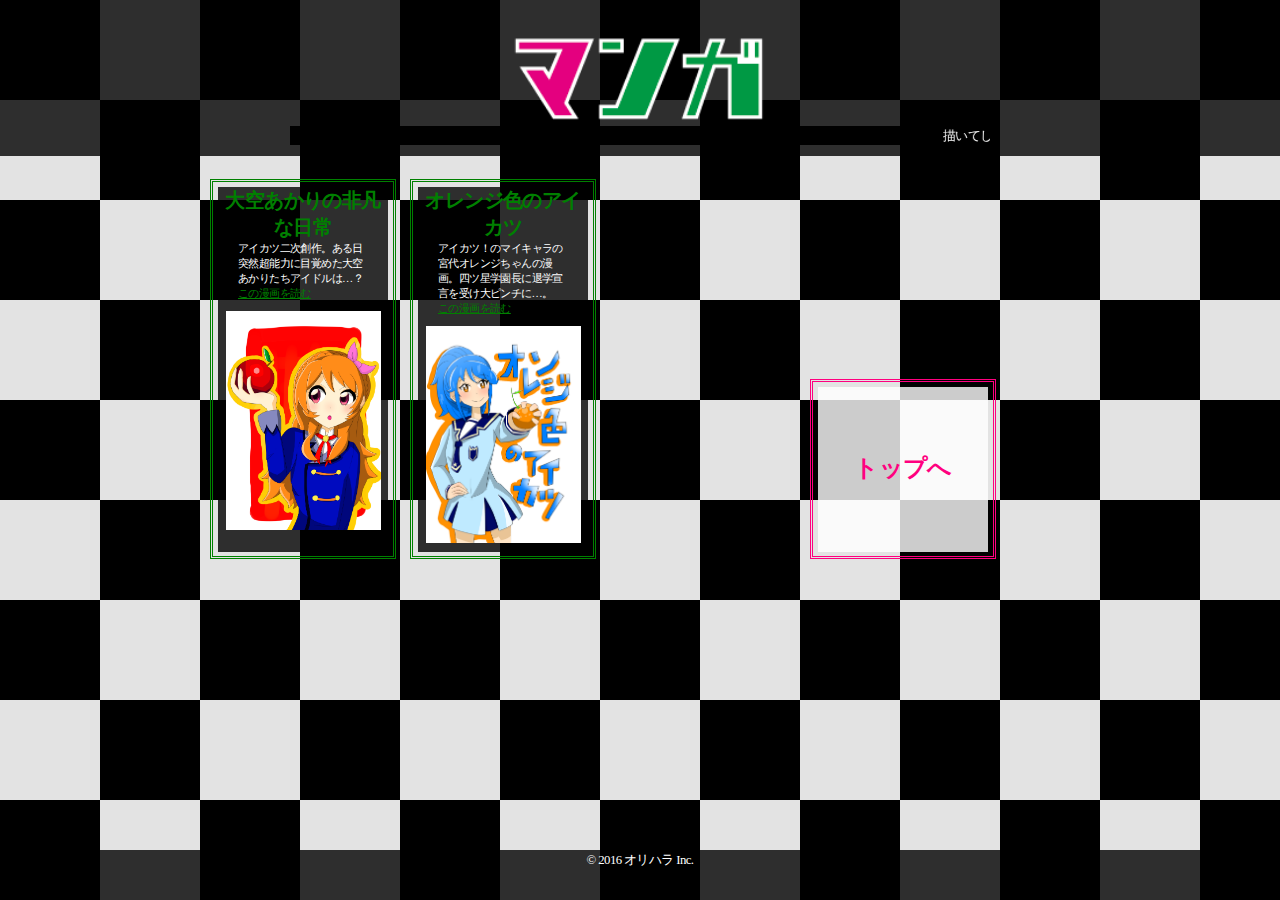
<file: news/comic.html>
<!DOCTYPE html>
<html lang="ja">
<head>
	<title>脳内オリハラパラダイス - マンガ</title>
	<!-- ファビコンの部分 -->
	<link rel="shortcut icon" href="favicon1.ico">
	<!-- メタ属性（そのうち調べて増やします…。） -->
	<meta charset="utf-8"
	<meta name="viewport" content="width=device-width, initial-scale=1.0">
	<meta charset="UTF-8" http-equiv="content-type" content="text/html; charset=utf-8">
	<meta http-equiv="Content-laungage" content="jp">
	<meta name="author" content="オリハラ">
	<meta name="description" content="個人サイト">
	<meta name="robots" content="NOINDEX,NOFOLLOW">
  <!-- キャッシュに関する記述(らしい) -->
	<meta http-equiv="Pragma" content="no-cache">
	<meta http-equiv="cache-control" content="no-cache">
	<meta http-equiv="expires" content="0">
	<!-- （初期のままで変更していない） -->
	<meta http-equiv="Content-Style-Type" content="text/css">
	<meta http-equiv="Content-Script-Type" content="text/javascript">
	<meta name="copyright" content="Copyright Netowl Corporation">
	<!-- cssやjsを読み込むところ -->
	<link rel="stylesheet" type="text/css" href="../css/stylesheet.css">
</head>
<body>
<div id="contents">
<div id="back-wall"></div>
<div id="wall">
	<header>
		<!-- ヘッダー（ページタイトル） -->
		<a href="comic.html">
			<img id="title-img" border="0" src="../images/design/comic.png" height="92px" alt="comictop">
		</a>
		<marquee bgcolor="#000000" scrolldelay="70">
			<font id="sub-text">描いてしまった漫画を公開しています。良さ味に溢れろ。【更新履歴】2018/06/05 オレンジ色のアイカツ公開 
				<a  href="../index.html">topへもどる</a>
			</font>
		</marquee>
		<!-- ここまでヘッダー -->
  </header>
	<div id = "leyout-sub">
		<article class = "con1">
			<!-- 大空あかりの非凡な日常 -->
			<div class="topic-back-height">
				<h2 class="green">大空あかりの非凡な日常</h2>
				<p class="prof-text">アイカツ二次創作。ある日突然超能力に目覚めた大空あかりたちアイドルは…？<br>
					<a href="under/OzoraAkari_no_Hibon_na_nitizyo.html">この漫画を読む</a>
				</p>
				<img class="game-pic" src="../images/show/A_comic/p01.png" width="155px" alt="akarityan">
			</div>
		</article>
		<article class = "con2">
			<!-- オレンジ色のアイカツ -->
			<div class="topic-back-height">
				<h2 class="green">オレンジ色のアイカツ</h2>
				<p class="prof-text">アイカツ！のマイキャラの宮代オレンジちゃんの漫画。四ツ星学園長に退学宣言を受け大ピンチに…。<br>
					<a href="under/Orange_Iro_no_Aikatsu.html">この漫画を読む</a>
				</p>
				<img class="game-pic" src="../images/show/orange_comic/or_001.png" width="155px" alt="orange">
			</div>
		</article>
		<article class="go-top">
			<!-- トップへ戻る -->
			<a class="a-noline" href="../index.html">
				<div class="topic-back-white">
					<h2 class="pink-link">トップへ</h2>
				</div>
			</a>
		</article>
	</div>
	</div>
  <div id="footer">
		<!-- フッター -->
    <small>&copy; 2016 オリハラ Inc.</small>
		<!-- ここまでフッター -->
  </div>
</div>
</body>
</html>
</file>
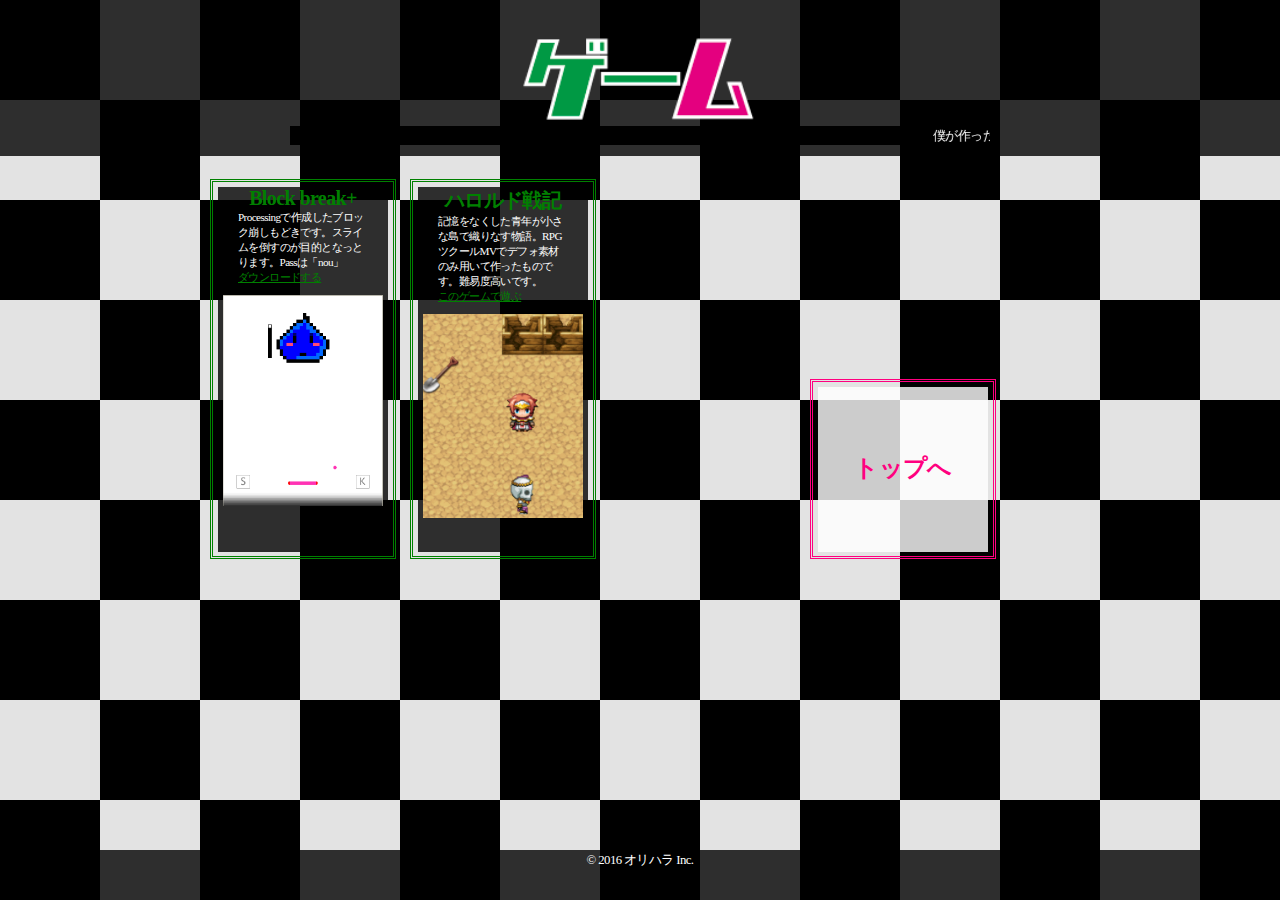
<file: news/games.html>
<!DOCTYPE html>
<html lang="ja">
<head>
	<title>脳内オリハラパラダイス - ゲーム</title>
	<!-- ファビコンの部分 -->
	<link rel="shortcut icon" href="favicon1.ico">
	<!-- メタ属性（そのうち調べて増やします…。） -->
	<meta charset="utf-8">
	<meta name="viewport" content="width=device-width, initial-scale=1.0">
	<meta charset="UTF-8" http-equiv="content-type" content="text/html; charset=utf-8">
	<meta http-equiv="Content-laungage" content="jp">
	<meta name="author" content="オリハラ">
	<meta name="description" content="個人サイト">
	<meta name="robots" content="NOINDEX,NOFOLLOW">
  <!-- キャッシュに関する記述(らしい) -->
	<meta http-equiv="Pragma" content="no-cache">
	<meta http-equiv="cache-control" content="no-cache">
	<meta http-equiv="expires" content="0">
	<!-- （初期のままで変更していない） -->
	<meta http-equiv="Content-Style-Type" content="text/css">
	<meta http-equiv="Content-Script-Type" content="text/javascript">
	<meta name="copyright" content="Copyright Netowl Corporation">
	<!-- cssやjsを読み込むところ -->
	<link rel="stylesheet" type="text/css" href="../css/stylesheet.css">
</head>
<body>
<div id="contents">
<div id="back-wall"></div>
<div id="wall">
	<header>
		<!-- ヘッダー（ページタイトル） -->
		<a href="games.html">
			<img id="title-img" border="0" src="../images/design/game.png" height="92px" alt="gametop">
		</a>
		<marquee bgcolor="#000000" scrolldelay="70">
			<font id="sub-text">
				僕が作ったゲームを公開しています。そんな感じです。【更新履歴】2018/2/7 ハロルド戦記を追加しました。web上で遊べます。 
				<a  href="../index.html">topへもどる</a>
			</font>
		</marquee>
		<!-- ここまでヘッダー -->
  </header>
	<div id = "leyout-sub">
		<!-- ブロック崩し -->
		<article class = "con1">
			<div class="topic-back-height">
				<h2 class="green">Block break+</h2>
				<p class="prof-text">
					Processingで作成したブロック崩しもどきです。スライムを倒すのが目的となっとります。Passは「nou」<br>
					<a href="https://ux.getuploader.com/oropara/download/1/Block+break+.zip">ダウンロードする</a>
				</p>
				<img class="game-pic" src="../images/show/pic/blockbreak.PNG" width="160px" alt="blockbreak">
			</div>
		</article>
		<!-- TRPG -->
		<article class = "con2">
			<div class="topic-back-height">
				<h2 class="green">ハロルド戦記</h2>
				<p class="prof-text">
					記憶をなくした青年が小さな島で織りなす物語。RPGツクールMVでデフォ素材のみ用いて作ったものです。難易度高いです。<br>
					<a href="../game/harorudo/index.html">このゲームで遊ぶ</a>
				</p>
				<img class="game-pic" src="../images/show/pic/harorudo.PNG" width="160px" alt="hRPG">
			</div>
		</article>
		<!-- トップへ戻る -->
		<article class="go-top">
			<a class="a-noline" href="../index.html">
				<div class="topic-back-white">
					<h2 class="pink-link">トップへ</h2>
				</div>
			</a>
		</article>
	</div>
	</div>
  <div id="footer">
		<!-- フッター -->
    <small>&copy; 2016 オリハラ Inc.</small>
		<!-- ここまでフッター -->
  </div>
</div>
</body>
</html>
</file>
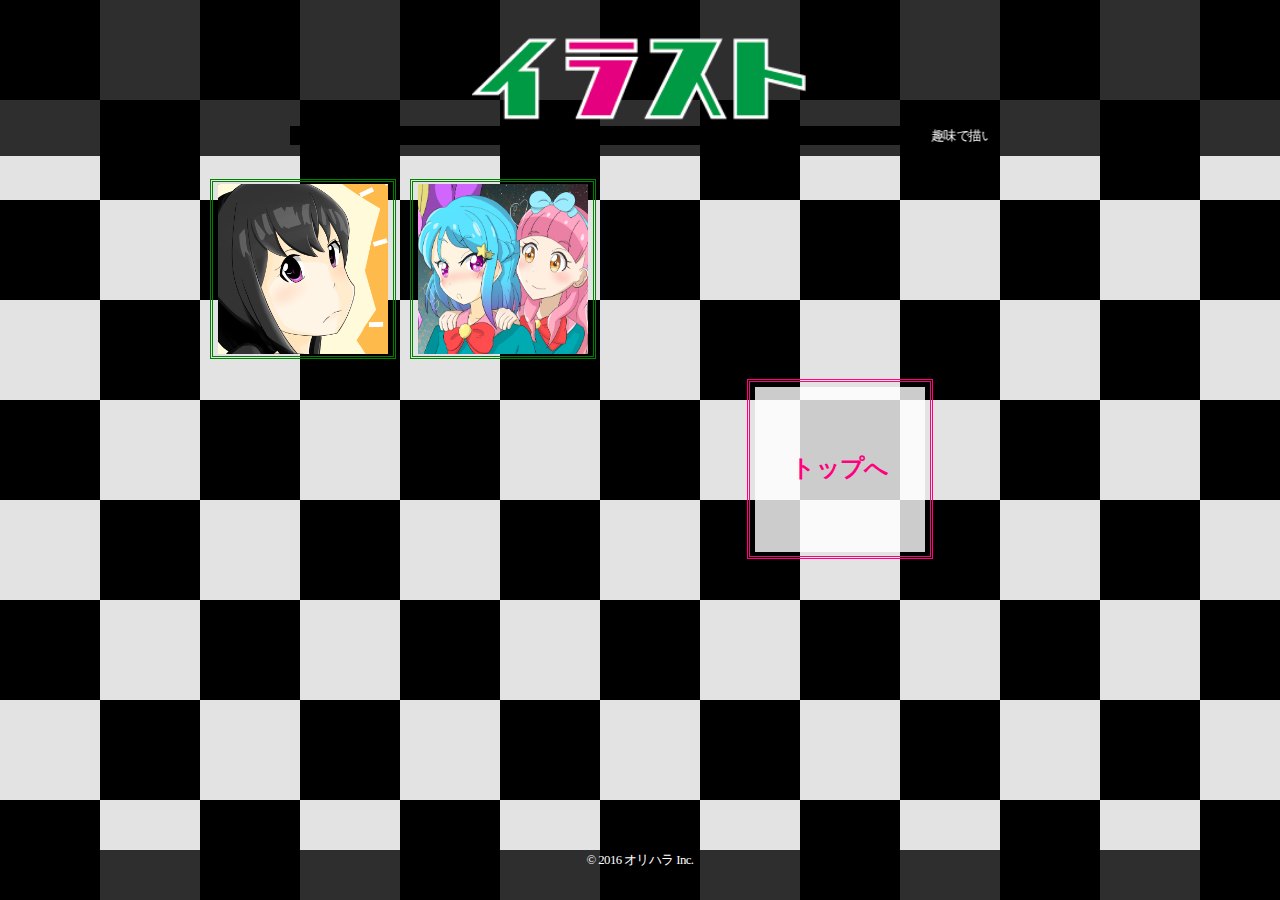
<file: news/illust.html>
<!DOCTYPE html>
<html lang="ja">
<head>
	<title>脳内オリハラパラダイス - イラスト</title>
	<!-- ファビコンの部分 -->
	<link rel="shortcut icon" href="favicon1.ico">
	<!-- メタ属性（そのうち調べて増やします…。） -->
	<meta charset="utf-8">
	<meta name="viewport" content="width=device-width, initial-scale=1.0">
	<meta charset="UTF-8" http-equiv="content-type" content="text/html; charset=utf-8">
	<meta http-equiv="Content-laungage" content="jp">
	<meta name="author" content="オリハラ">
	<meta name="description" content="個人サイト">
	<meta name="robots" content="NOINDEX,NOFOLLOW">
  <!-- キャッシュに関する記述(らしい) -->
	<meta http-equiv="Pragma" content="no-cache">
	<meta http-equiv="cache-control" content="no-cache">
	<meta http-equiv="expires" content="0">
	<!-- （初期のままで変更していない） -->
	<meta http-equiv="Content-Style-Type" content="text/css">
	<meta http-equiv="Content-Script-Type" content="text/javascript">
	<meta name="copyright" content="Copyright Netowl Corporation">
	<!-- cssやjsを読み込むところ -->
	<link rel="stylesheet" type="text/css" href="../css/stylesheet.css">
</head>
<body>
<div id="contents">
<div id="back-wall"></div>
<div id="wall">
	<header>
		<!-- ヘッダー（ページタイトル） -->
		<a href="illust.html">
			<img id="title-img" border="0" src="../images/design/illust.png" height="92px" alt="illusttop">
		</a>
		<marquee bgcolor="#000000" scrolldelay="70">
			<font id="sub-text">趣味で描いたイラストを載せていきます。そんな感じです。【更新履歴】2018/10/9 ページ更新
				<a  href="../index.html">topへもどる</a>
			</font>
		</marquee>
		<!-- ここまでヘッダー -->
  </header>
	<div id = "illust-grid">
		<!-- 1-->
		<article id = "illust-tag1">
			<a class="link" href="illust/oreshigu.html">
				<img class="min-icon" src="../images/show/pic/min-topmain.png" width="170px" height="170px" alt="mini-oresigu">
			</a>
		</article>
		<!-- 2 -->
		<article id = "illust-tag2">
			<a class="link" href="illust/aikatsufriends.html">
				<img class="min-icon" src="../images/show/pic/min-aikatsufriends.jpg" width="170px" height="170px" alt="mini-aikastufriend">
			</a>
		</article>
		<!-- トップへ戻る -->
		<article class="go-top">
			<a class="a-noline" href="../index.html">
				<div class="topic-back-white">
					<h2 class="pink-link">トップへ</h2>
				</div>
			</a>
		</article>
	</div>
	</div>
  <div id="footer">
		<!-- フッター -->
    <small>&copy; 2016 オリハラ Inc.</small>
		<!-- ここまでフッター -->
  </div>
</div>
</body>
</html>
</file>
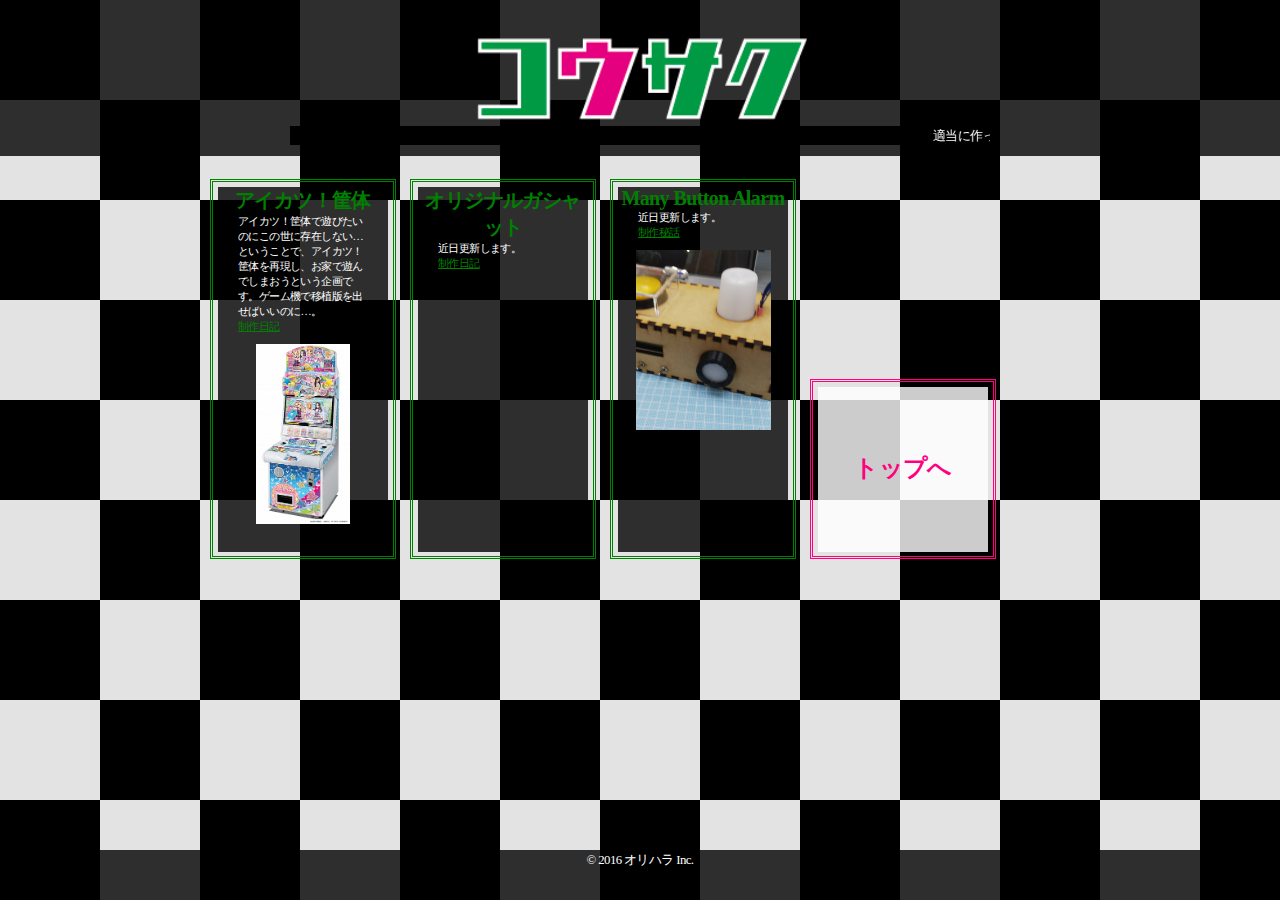
<file: news/make.html>
<!DOCTYPE html>
<html lang="ja">
<head>
	<title>脳内オリハラパラダイス - コウサク</title>
	<!-- ファビコンの部分 -->
	<link rel="shortcut icon" href="favicon1.ico">
	<!-- メタ属性（そのうち調べて増やします…。） -->
	<meta charset="utf-8">
	<meta name="viewport" content="width=device-width, initial-scale=1.0">
	<meta charset="UTF-8" http-equiv="content-type" content="text/html; charset=utf-8">
	<meta http-equiv="Content-laungage" content="jp">
	<meta name="author" content="オリハラ">
	<meta name="description" content="個人サイト">
	<meta name="robots" content="NOINDEX,NOFOLLOW">
  <!-- キャッシュに関する記述(らしい) -->
	<meta http-equiv="Pragma" content="no-cache">
	<meta http-equiv="cache-control" content="no-cache">
	<meta http-equiv="expires" content="0">
	<!-- （初期のままで変更していない） -->
	<meta http-equiv="Content-Style-Type" content="text/css">
	<meta http-equiv="Content-Script-Type" content="text/javascript">
	<meta name="copyright" content="Copyright Netowl Corporation">
	<!-- cssやjsを読み込むところ -->
	<link rel="stylesheet" type="text/css" href="../css/stylesheet.css">
</head>
<body>
<div id="contents">
<div id="back-wall"></div>
<div id="wall">
	<!-- ヘッダー（ページタイトル） -->
	<header>
		<a href="make.html">
			<img id="title-img" border="0" src="../images/design/make.png" height="92px" alt="maketop">
		</a>
		<marquee bgcolor="#000000" scrolldelay="70">
			<font id="sub-text">
				適当に作ったあまり役に立たないものを載せていきます。基本的に電子機器工作ですです。
				【更新履歴】2018/6/8 Many Button Alarmの記事を追加
				 　〇<a  href="../index.html">topへもどる</a>〇
			</font>
		</marquee>
	</header>
	<!-- ここまでヘッダー -->
	<div id = "leyout-sub">
		<!-- アイカツ！筐体再現プロジェクト -->
		<article class = "con1">
			<div class="topic-back-height">
				<h2 class="green">アイカツ！筐体</h2>
				<p class="prof-text">
					アイカツ！筐体で遊びたいのにこの世に存在しない…ということで、アイカツ！筐体を再現し、お家で遊んでしまおうという企画です。ゲーム機で移植版を出せばいいのに…。<br>
					<a href="under/Aikatsu!.html">制作日記</a>
				</p>
				<img class="game-pic" src="../images/show/pic/a-001.jpg" height="180px" alt="aikatsu!kyoutai">
			</div>
		</article>
		<!-- オリジナルガシャット作成 -->
		<article class = "con2">
			<div class="topic-back-height">
				<h2 class="green">オリジナルガシャット</h2>
				<p class="prof-text">
					近日更新します。<br>
					<a href="#">制作日記</a>
				</p>
			</div>
		</article>
		<!-- オリジナルガシャット作成 -->
		<article class = "con3">
			<div class="topic-back-height">
				<h2 class="green">Many Button Alarm</h2>
				<p class="prof-text">
					近日更新します。<br>
					<a href="#">制作秘話</a>
				</p>
				<img class="game-pic" src="../images/show/pic/min-alarm.jpg" height="180px" alt="min-alarm">
			</div>
		</article>
		<!-- トップへ戻る -->
		<article class="go-top">
			<a class="a-noline" href="../index.html">
				<div class="topic-back-white">
					<h2 class="pink-link">トップへ</h2>
				</div>
			</a>
		</article>
	</div>
	</div>
	<!-- フッター -->
  	<div id="footer">
    	<small>&copy; 2016 オリハラ Inc.</small>
  	</div>
	<!-- ここまでフッター -->
</div>
</body>
</html>
</file>
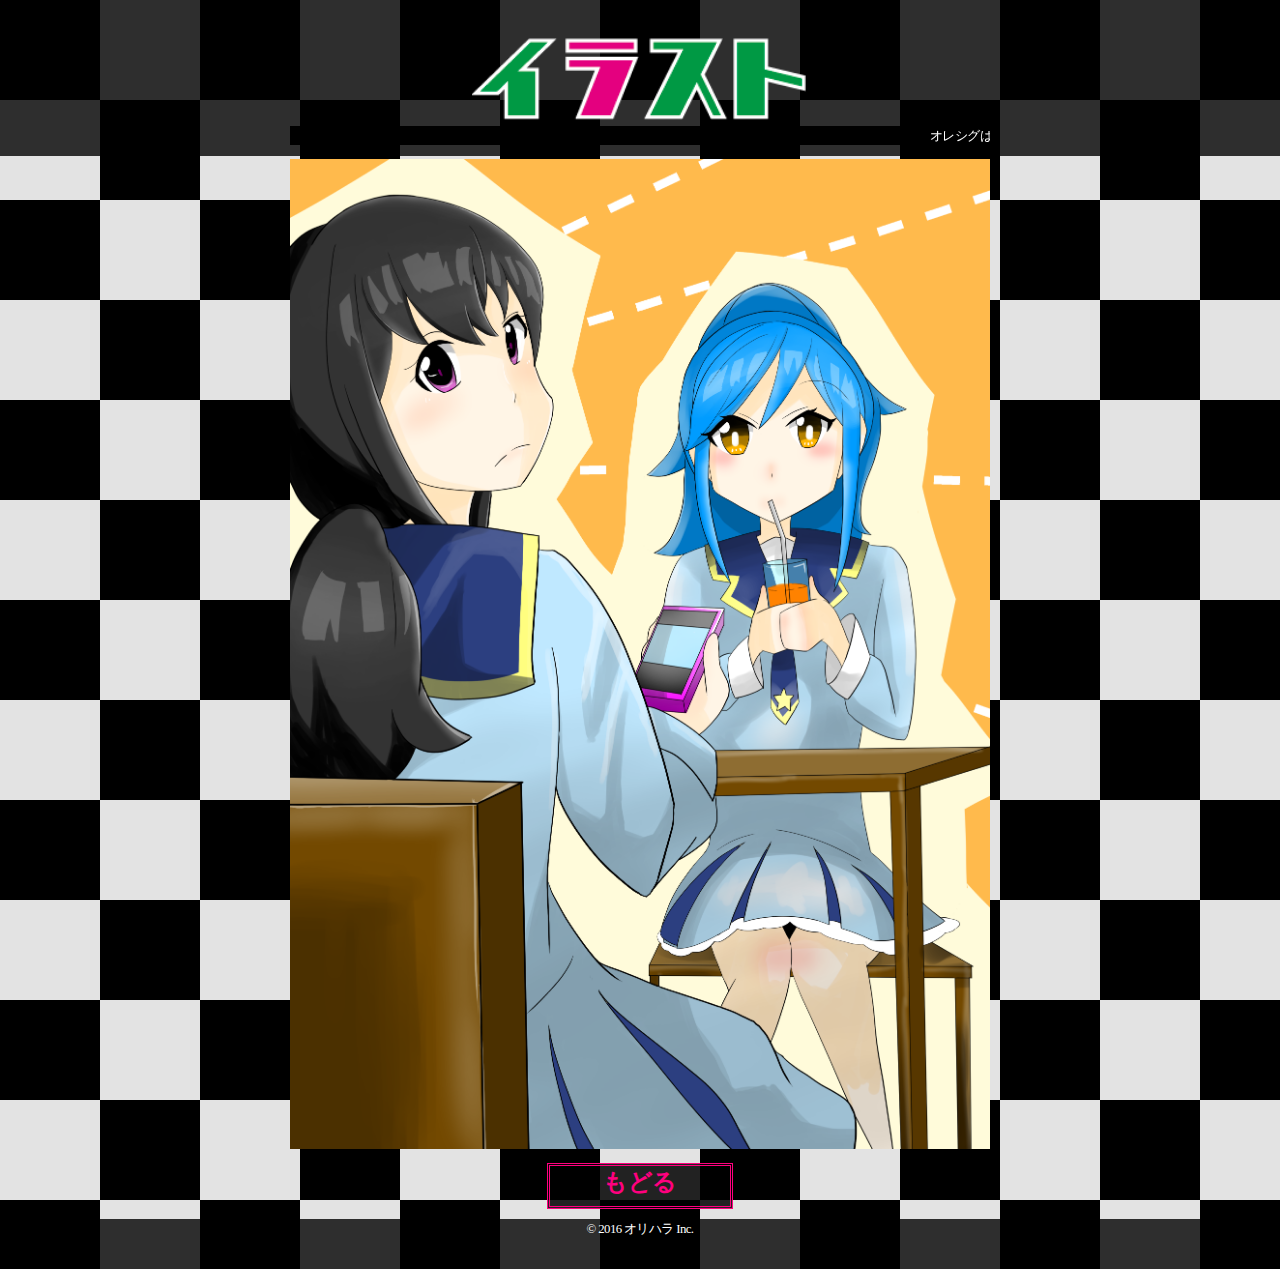
<file: news/illust/oreshigu.html>
<!DOCTYPE html>
<html lang="ja">
<head>
	<title>脳内オリハラパラダイス - イラスト</title>
	<!-- ファビコンの部分 -->
	<link rel="shortcut icon" href="favicon1.ico">
	<!-- メタ属性（そのうち調べて増やします…。） -->
	<meta charset="utf-8">
	<meta name="viewport" content="width=device-width, initial-scale=1.0">
	<meta charset="UTF-8" http-equiv="content-type" content="text/html; charset=utf-8">
	<meta http-equiv="Content-laungage" content="jp">
	<meta name="author" content="オリハラ">
	<meta name="description" content="個人サイト">
	<meta name="robots" content="NOINDEX,NOFOLLOW">
  <!-- キャッシュに関する記述(らしい) -->
	<meta http-equiv="Pragma" content="no-cache">
	<meta http-equiv="cache-control" content="no-cache">
	<meta http-equiv="expires" content="0">
	<!-- （初期のままで変更していない） -->
	<meta http-equiv="Content-Style-Type" content="text/css">
	<meta http-equiv="Content-Script-Type" content="text/javascript">
	<meta name="copyright" content="Copyright Netowl Corporation">
	<!-- cssやjsを読み込むところ -->
	<link rel="stylesheet" type="text/css" href="../../css/stylesheet.css">
</head>
<body>
<div id="contents">
<div id="back-wall"></div>
<div id="wall">
	<header>
		<!-- ヘッダー（ページタイトル） -->
		<a href="illust.html">
			<img id="title-img" border="0" src="../../images/design/illust.png" height="92px" alt="illusttop">
		</a>
		<marquee bgcolor="#000000" scrolldelay="70">
			<font id="sub-text">オレシグは尊し。</font>
		</marquee>
		<!-- ここまでヘッダー -->
  </header>
	<div id = "illust-pos">
		<img class="main-illust" src="../../images/show/pic/topmain.png" alt="oreshigu">
		<article class="back-list">
			<!-- トップへ戻る -->
			<a class="a-noline" href="../illust.html">
				<h2 class="pink-link-back">もどる</h2>
			</a>
		</article>
	</div>
	</div>
  <div id="footer">
		<!-- フッター -->
    <small>&copy; 2016 オリハラ Inc.</small>
		<!-- ここまでフッター -->
  </div>
</div>
</body>
</html>
</file>
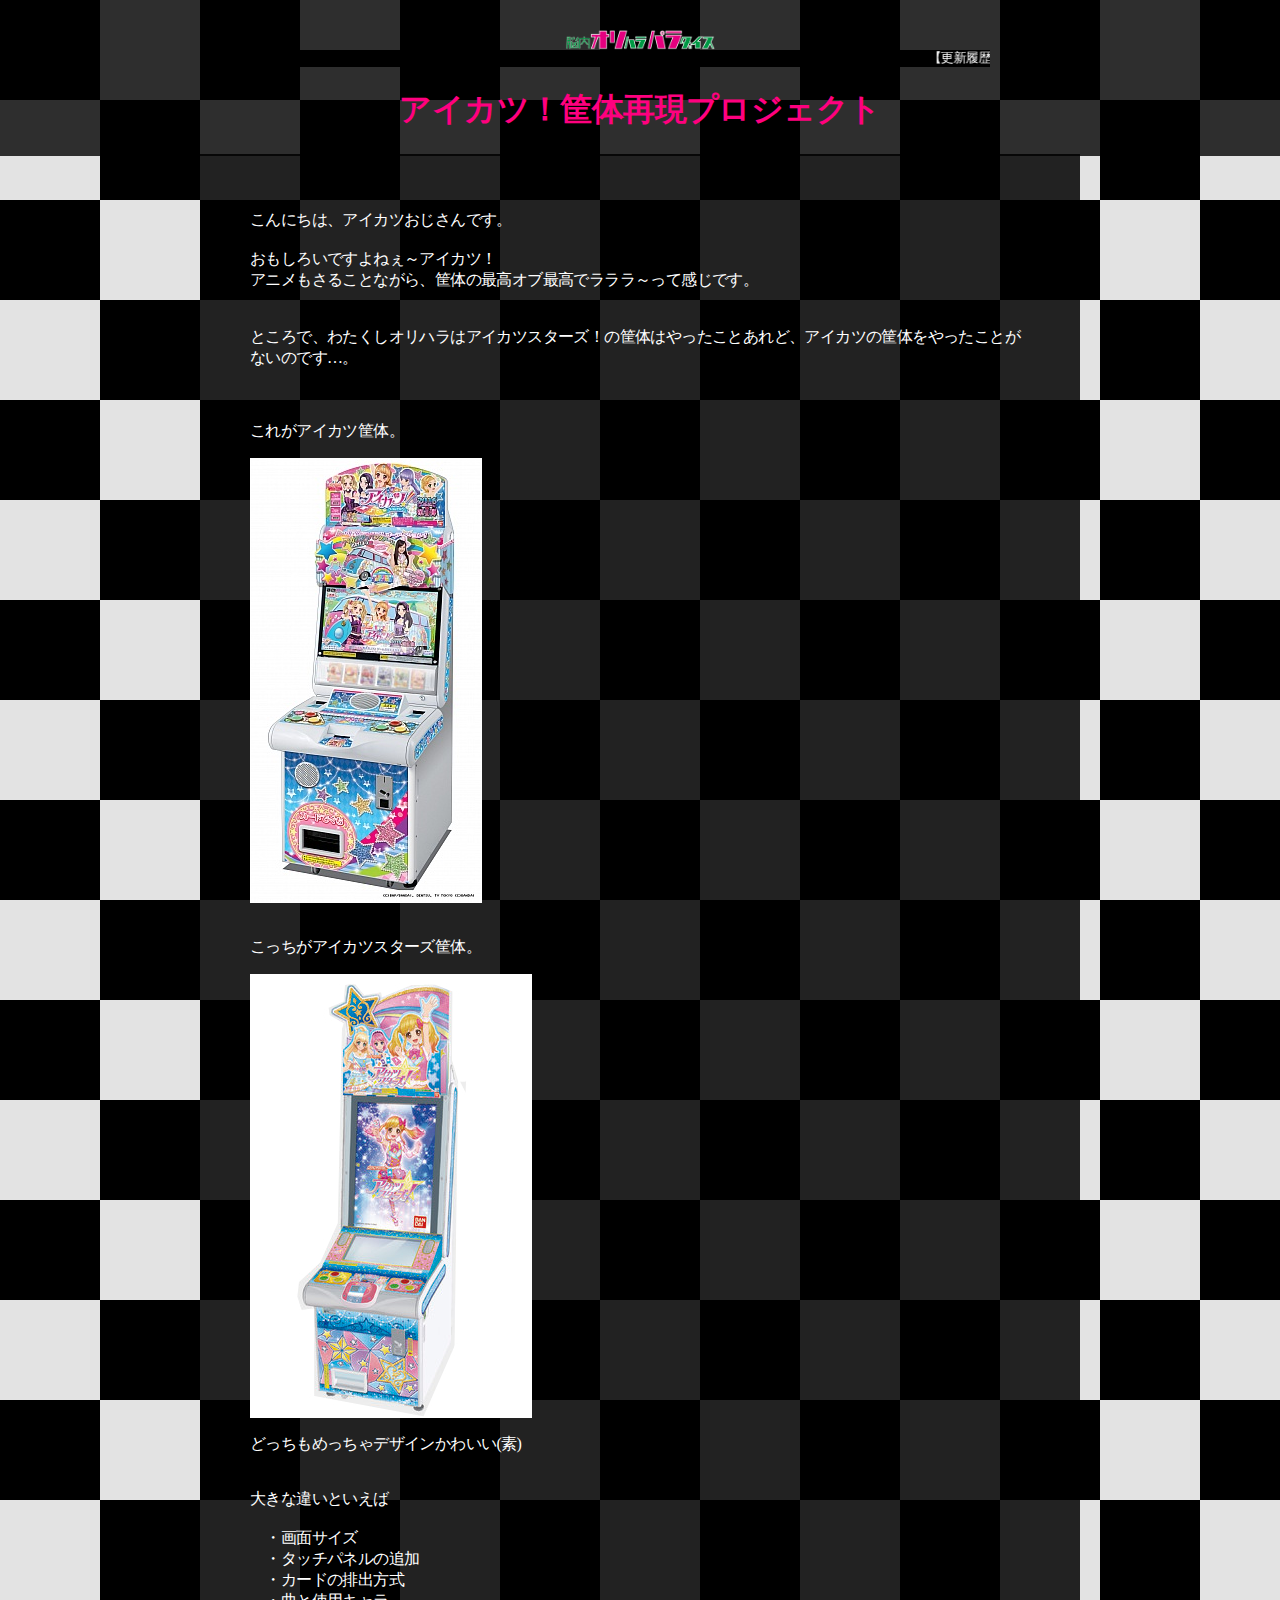
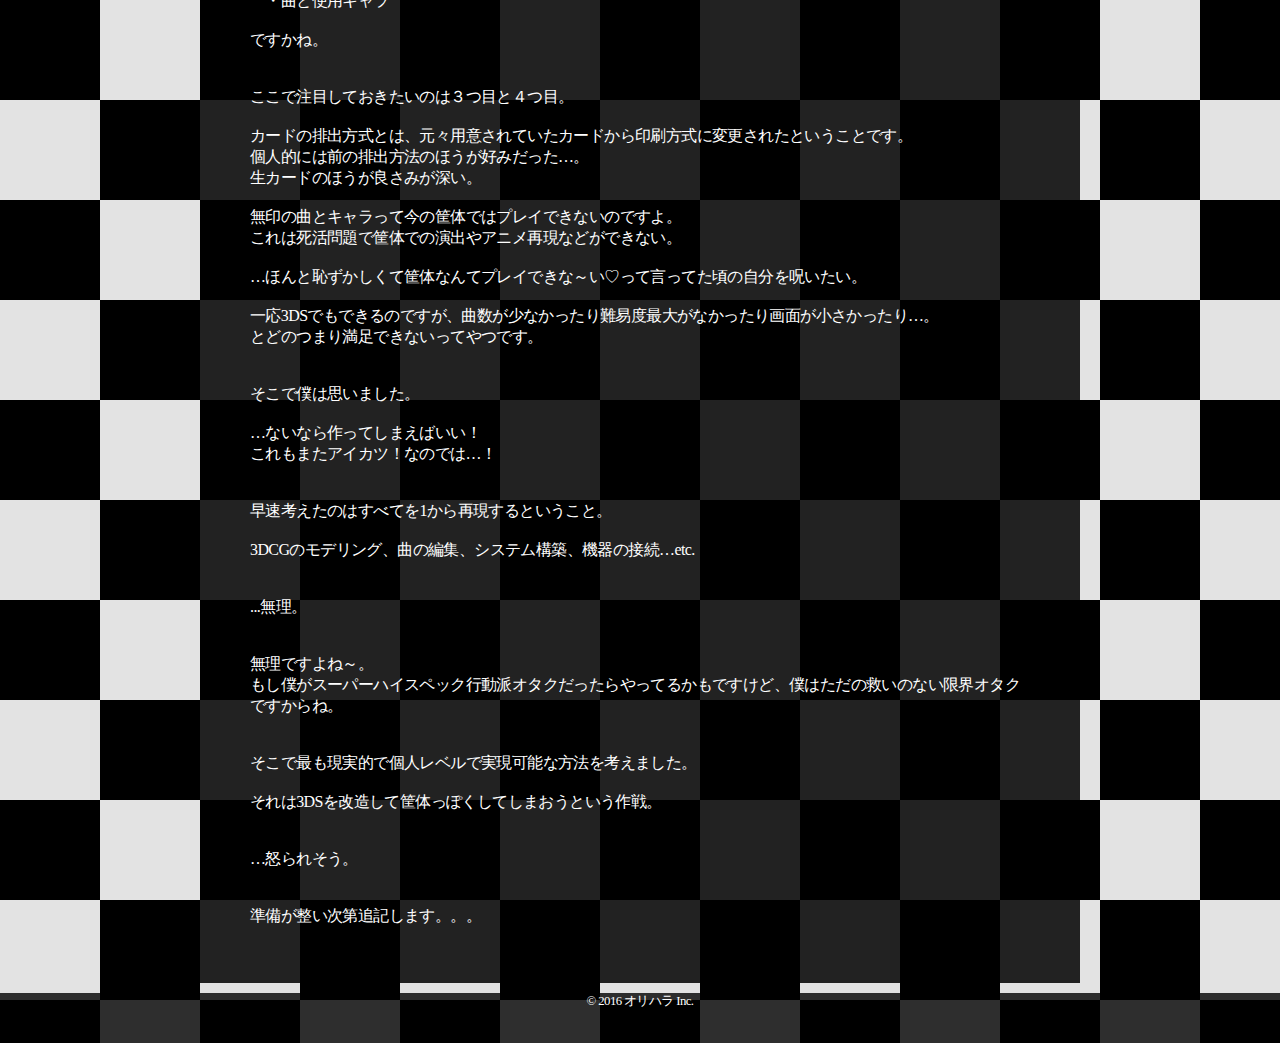
<file: news/under/Aikatsu!.html>
﻿<!DOCTYPE thml>
<!-- under以下のページ -->
<html lang="ja">
<head>
	<title>脳内オリハラパラダイス - アイカツ！筐体再現プロジェクト</title>
	<!-- ファビコンの部分 -->
	<link rel="shortcut icon" href="favicon1.ico">
	<!-- メタ属性（そのうち調べて増やします…。） -->
	<meta charset="utf-8">
	<meta name="viewport" content="width=device-width, initial-scale=1.0">
	<meta charset="UTF-8" http-equiv="content-type" content="text/html; charset=utf-8">
	<meta http-equiv="Content-laungage" content="jp">
	<meta name="author" content="オリハラ">
	<meta name="description" content="個人サイト">
	<meta name="robots" content="NOINDEX,NOFOLLOW">
  <!-- キャッシュに関する記述(らしい) -->
	<meta http-equiv="Pragma" content="no-cache">
	<meta http-equiv="cache-control" content="no-cache">
	<meta http-equiv="expires" content="0">
	<!-- （初期のままで変更していない） -->
	<meta http-equiv="Content-Style-Type" content="text/css">
	<meta http-equiv="Content-Script-Type" content="text/javascript">
	<meta name="copyright" content="Copyright Netowl Corporation">
	<!-- cssやjsを読み込むところ -->
	<link rel="stylesheet" type="text/css" href="../../css/stylesheet.css">
</head>
<body>
<div id="contents">
<div id="back-wall"></div>
<div id="wall">
	<!-- ヘッダー（ページタイトル） -->
	<header>
		<a href="../../index.html">
			<img id="title-img" border="0" src="../../images/design/top2.png" height="20px" alt="top1">
		</a>
		<marquee bgcolor="#000000" scrolldelay="70">
			<font id="sub-text">
				【更新履歴】2018/2/7 レイアウトの更新
			</font>
		</marquee>
		<h1>アイカツ！筐体再現プロジェクト</h1>
	</header>
	<!-- ここまでヘッダー -->
	<div id = "leyout-under">
		<!-- メインコンテンツ -->
		<article id="topic-back-under">
				<p class="text">
					こんにちは、アイカツおじさんです。<br><br>
					おもしろいですよねぇ～アイカツ！<br>
					アニメもさることながら、筐体の最高オブ最高でラララ～って感じです。<br><br><br>
					ところで、わたくしオリハラはアイカツスターズ！の筐体はやったことあれど、アイカツの筐体をやったことがないのです…。<br><br><br>
				</p>
				<p>これがアイカツ筐体。</p>
				<img border="1" src="../../images/show/pic/a-001.jpg" width="auto" height="auto" alt="aikatsu01"><br><br>
				<p>こっちがアイカツスターズ筐体。</p>
				<img border="1" src="../../images/show/pic/a-002.jpg" width="auto" height="auto" alt="aikatsu02">
				<p>どっちもめっちゃデザインかわいい(素)<br><br></p>
				<p class="text">
					大きな違いといえば<br><br>
					　・画面サイズ<br>
					　・タッチパネルの追加<br>
					　・カードの排出方式<br>
					　・曲と使用キャラ<br><br>
					ですかね。<br><br><br>
					ここで注目しておきたいのは３つ目と４つ目。<br><br>
					カードの排出方式とは、元々用意されていたカードから印刷方式に変更されたということです。<br>
					個人的には前の排出方法のほうが好みだった…。<br>
					生カードのほうが良さみが深い。<br><br>
					無印の曲とキャラって今の筐体ではプレイできないのですよ。<br>
					これは死活問題で筐体での演出やアニメ再現などができない。<br><br>
					…ほんと恥ずかしくて筐体なんてプレイできな～い♡って言ってた頃の自分を呪いたい。<br><br>
					一応3DSでもできるのですが、曲数が少なかったり難易度最大がなかったり画面が小さかったり…。<br>
					とどのつまり満足できないってやつです。<br><br><br>
					そこで僕は思いました。<br><br>
					…ないなら作ってしまえばいい！<br>
					これもまたアイカツ！なのでは…！<br><br><br>
					早速考えたのはすべてを1から再現するということ。<br><br>
					3DCGのモデリング、曲の編集、システム構築、機器の接続…etc.<br><br><br>
					...無理。<br><br><br>
					無理ですよね～。<br>
					もし僕がスーパーハイスペック行動派オタクだったらやってるかもですけど、僕はただの救いのない限界オタクですからね。<br><br><br>
					そこで最も現実的で個人レベルで実現可能な方法を考えました。<br><br>
					それは3DSを改造して筐体っぽくしてしまおうという作戦。<br><br><br>
					…怒られそう。<br><br><br>
                    準備が整い次第追記します。。。
				</p>
			</article>
		</div>
	</div>
	<!-- フッター -->
  	<div id="footer">
    	<small>&copy; 2016 オリハラ Inc.</small>
  	</div>
	<!-- ここまでフッター -->
	</div>
</body>
</html>
</file>
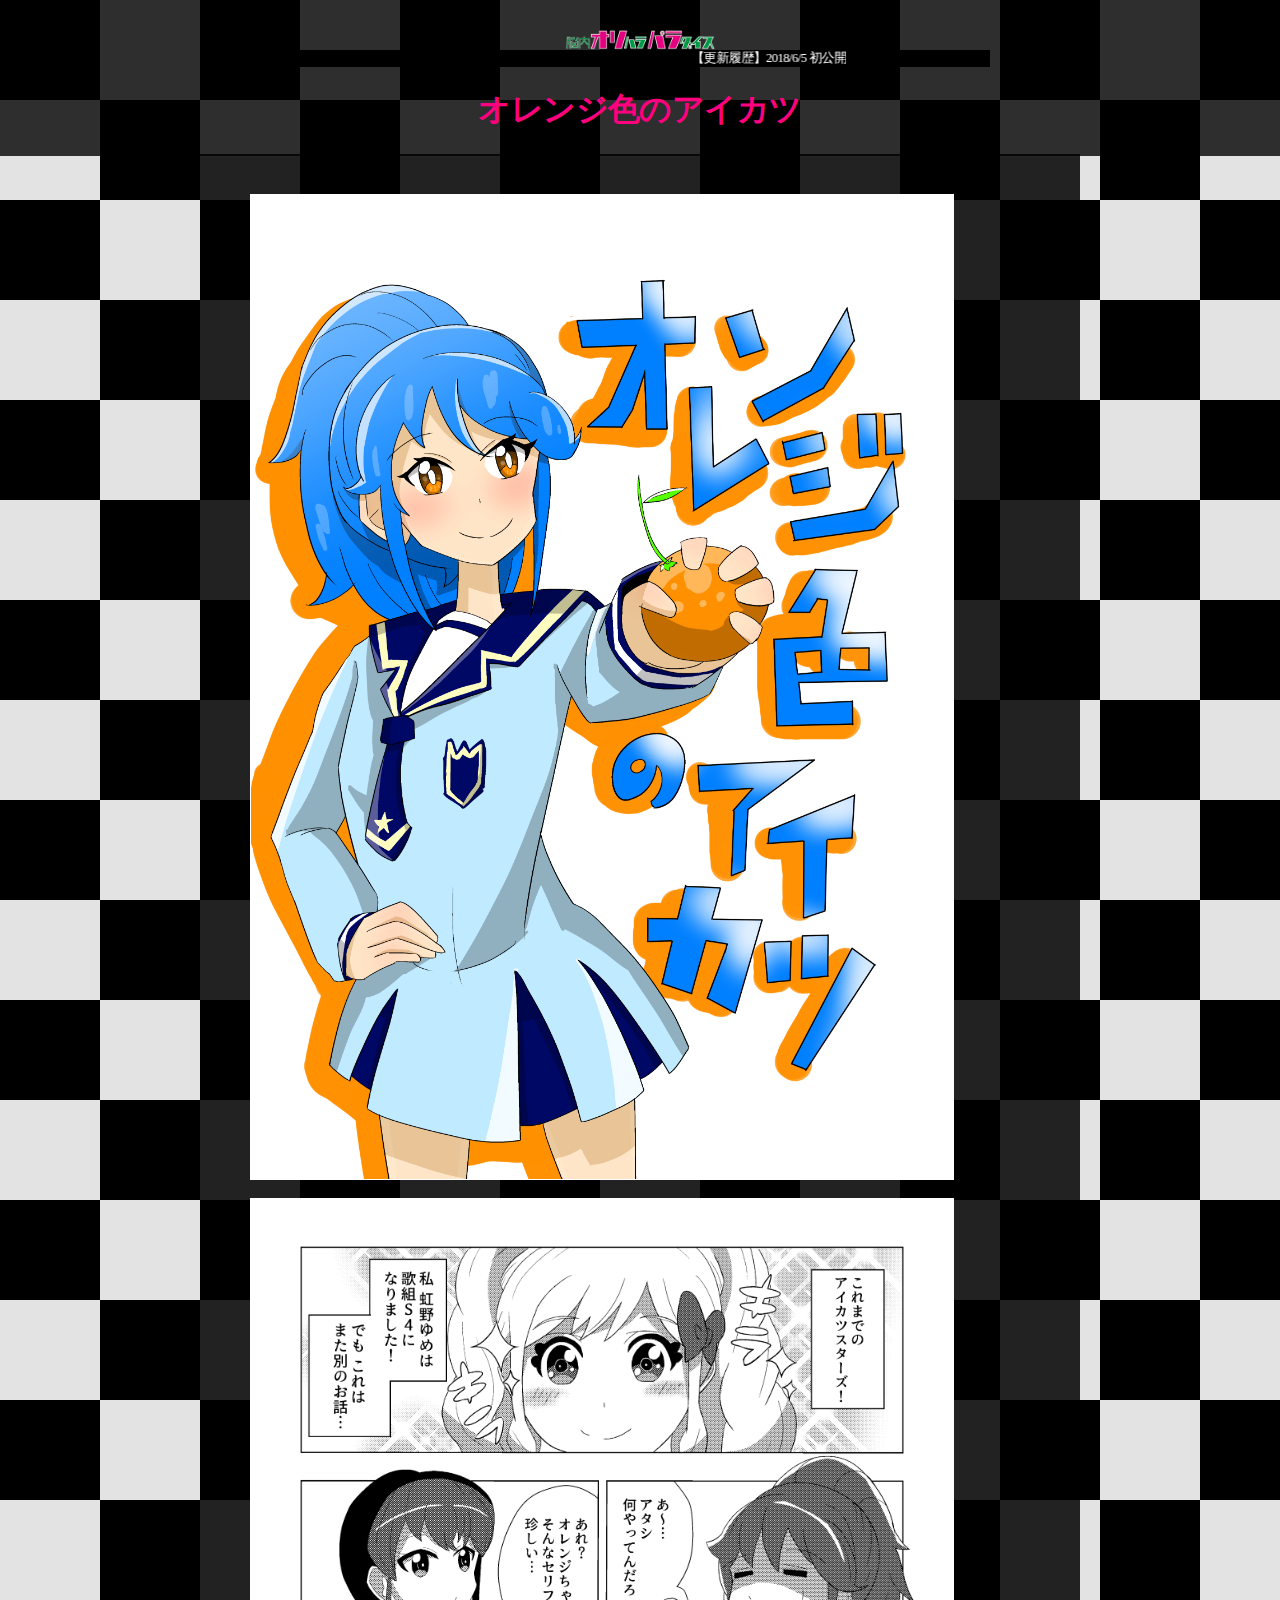
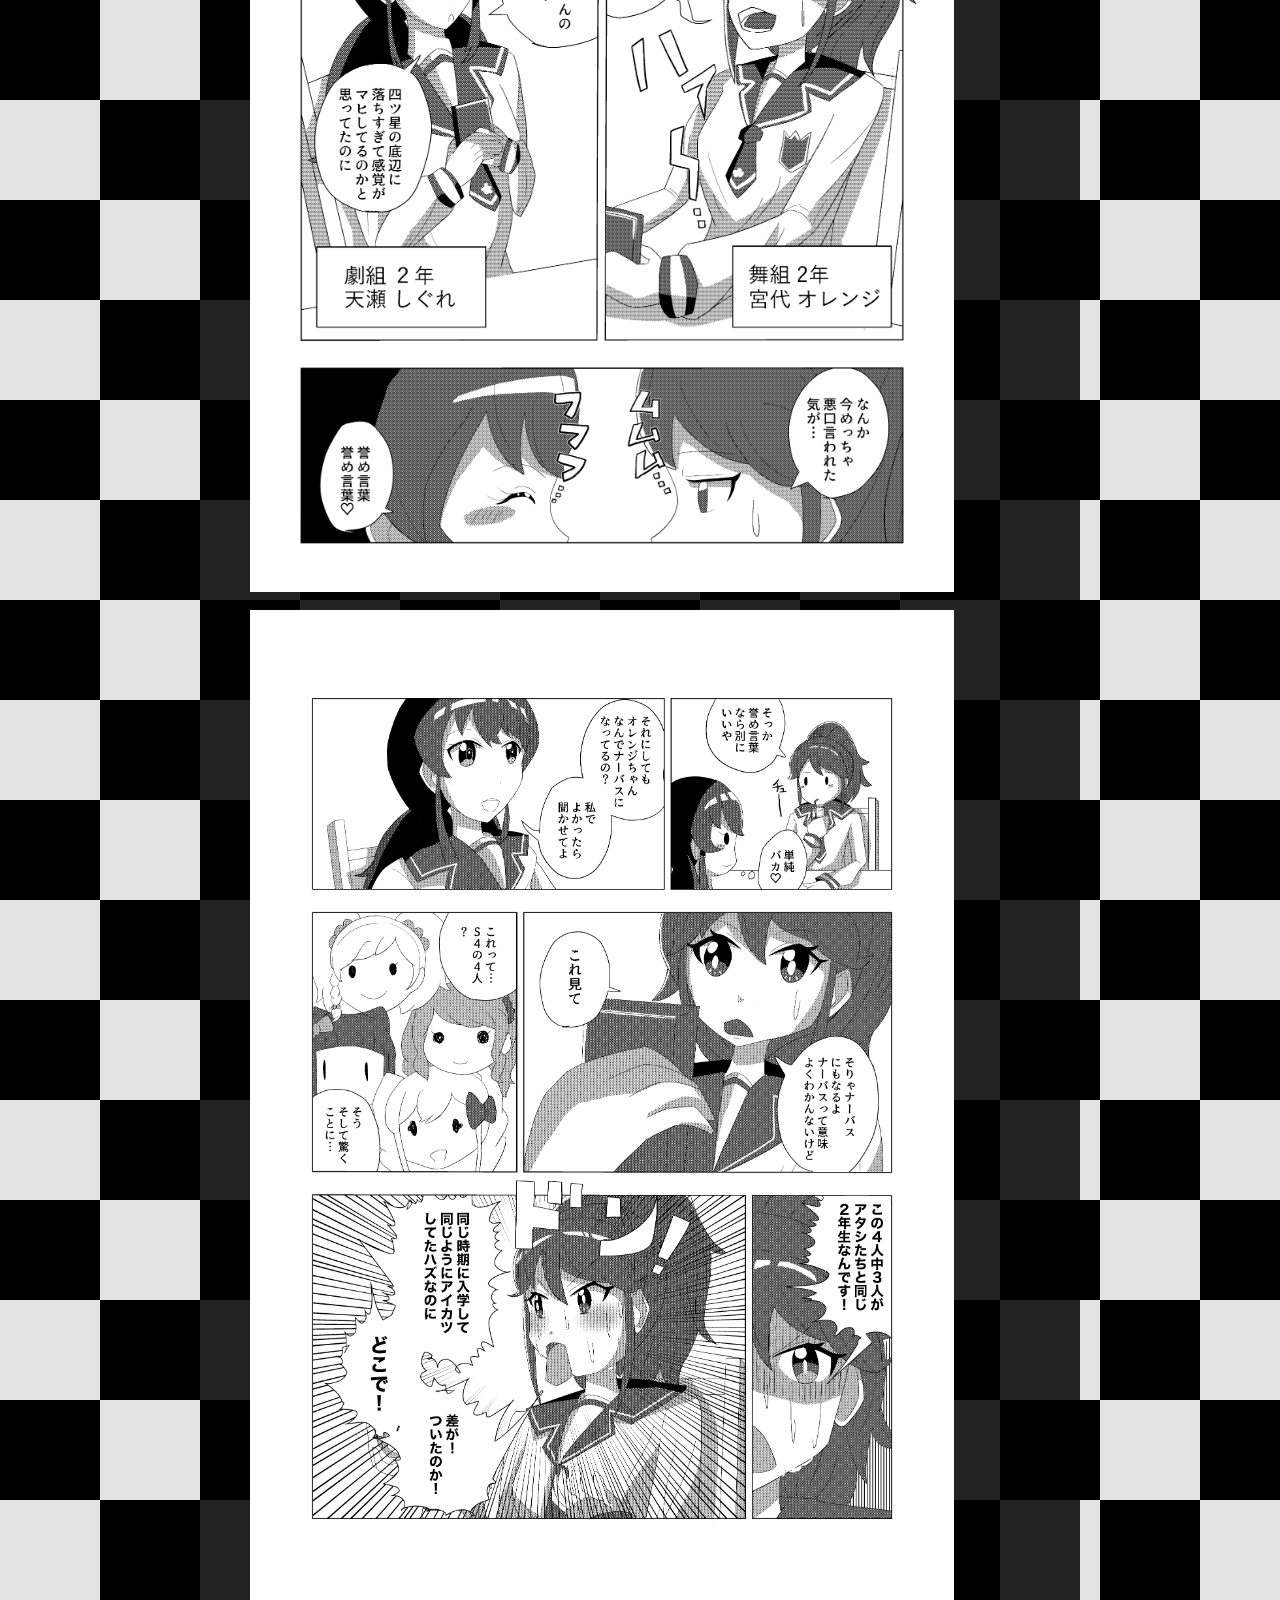
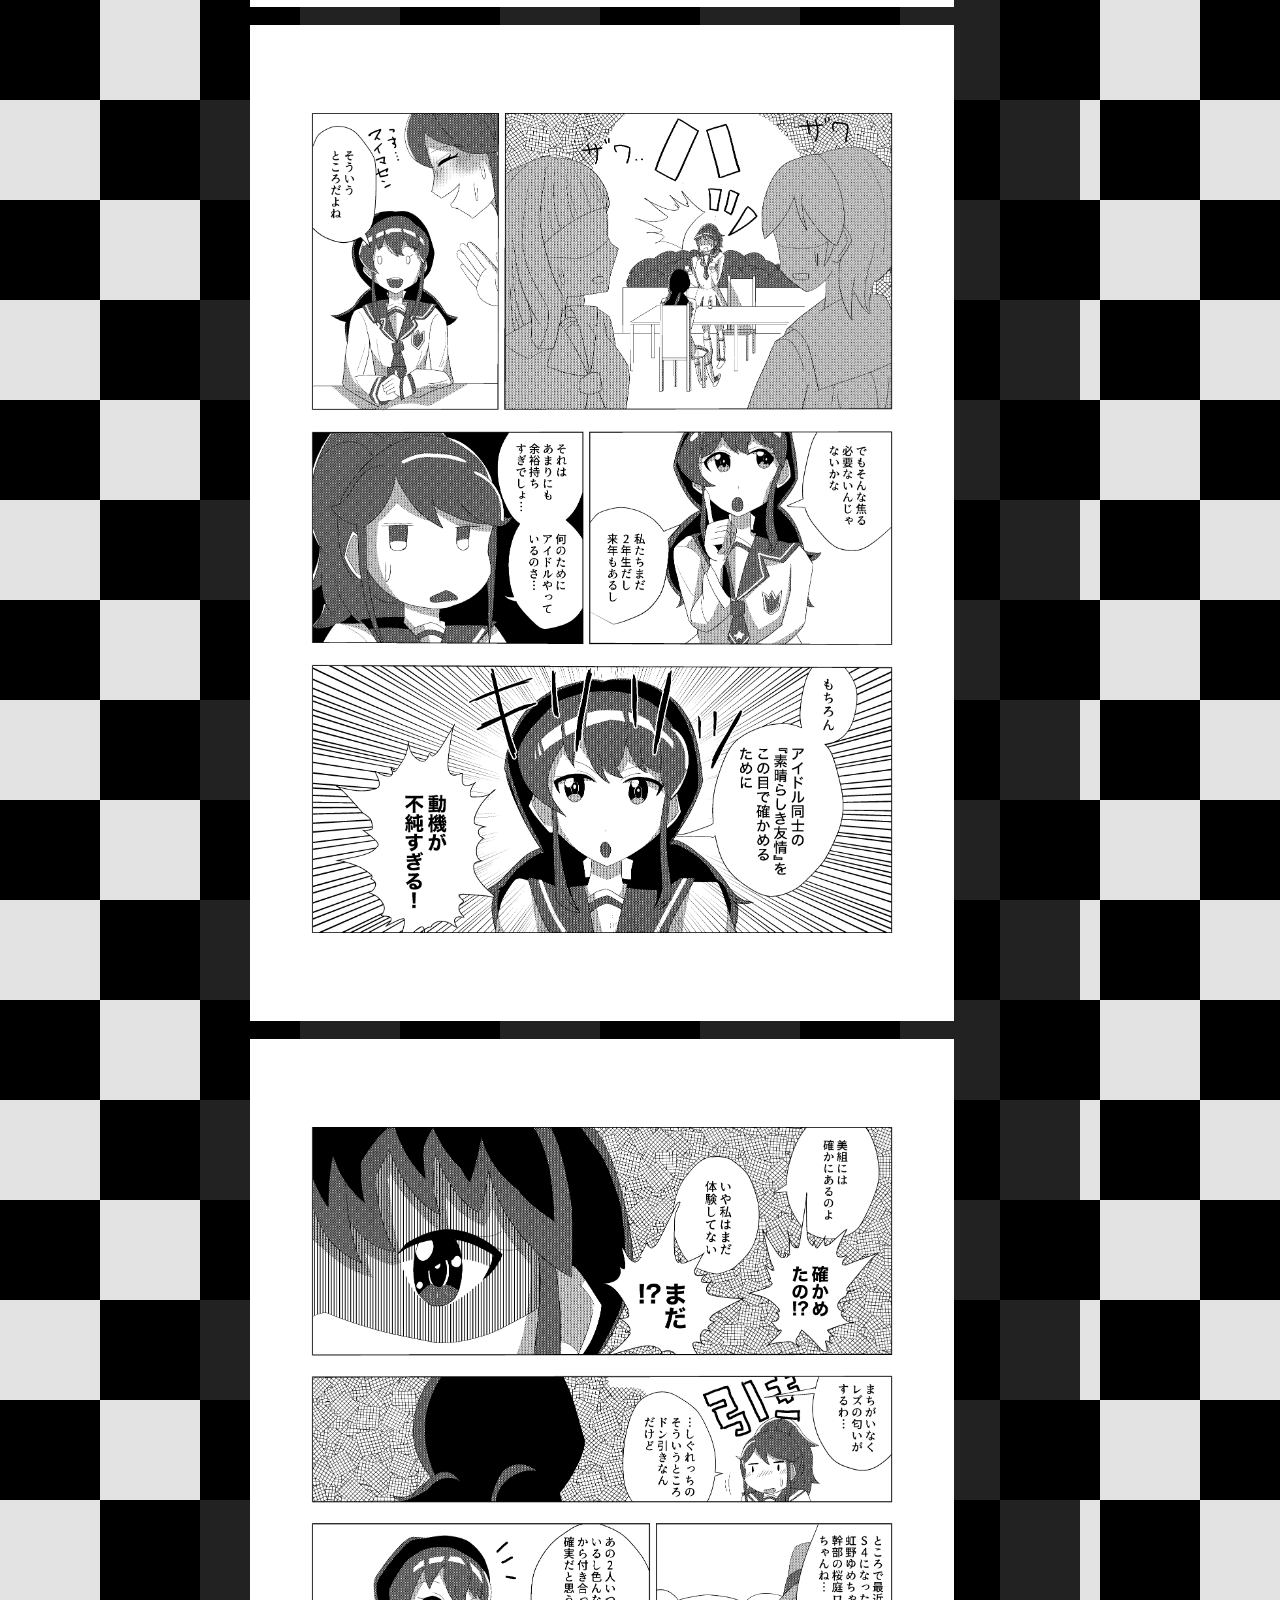
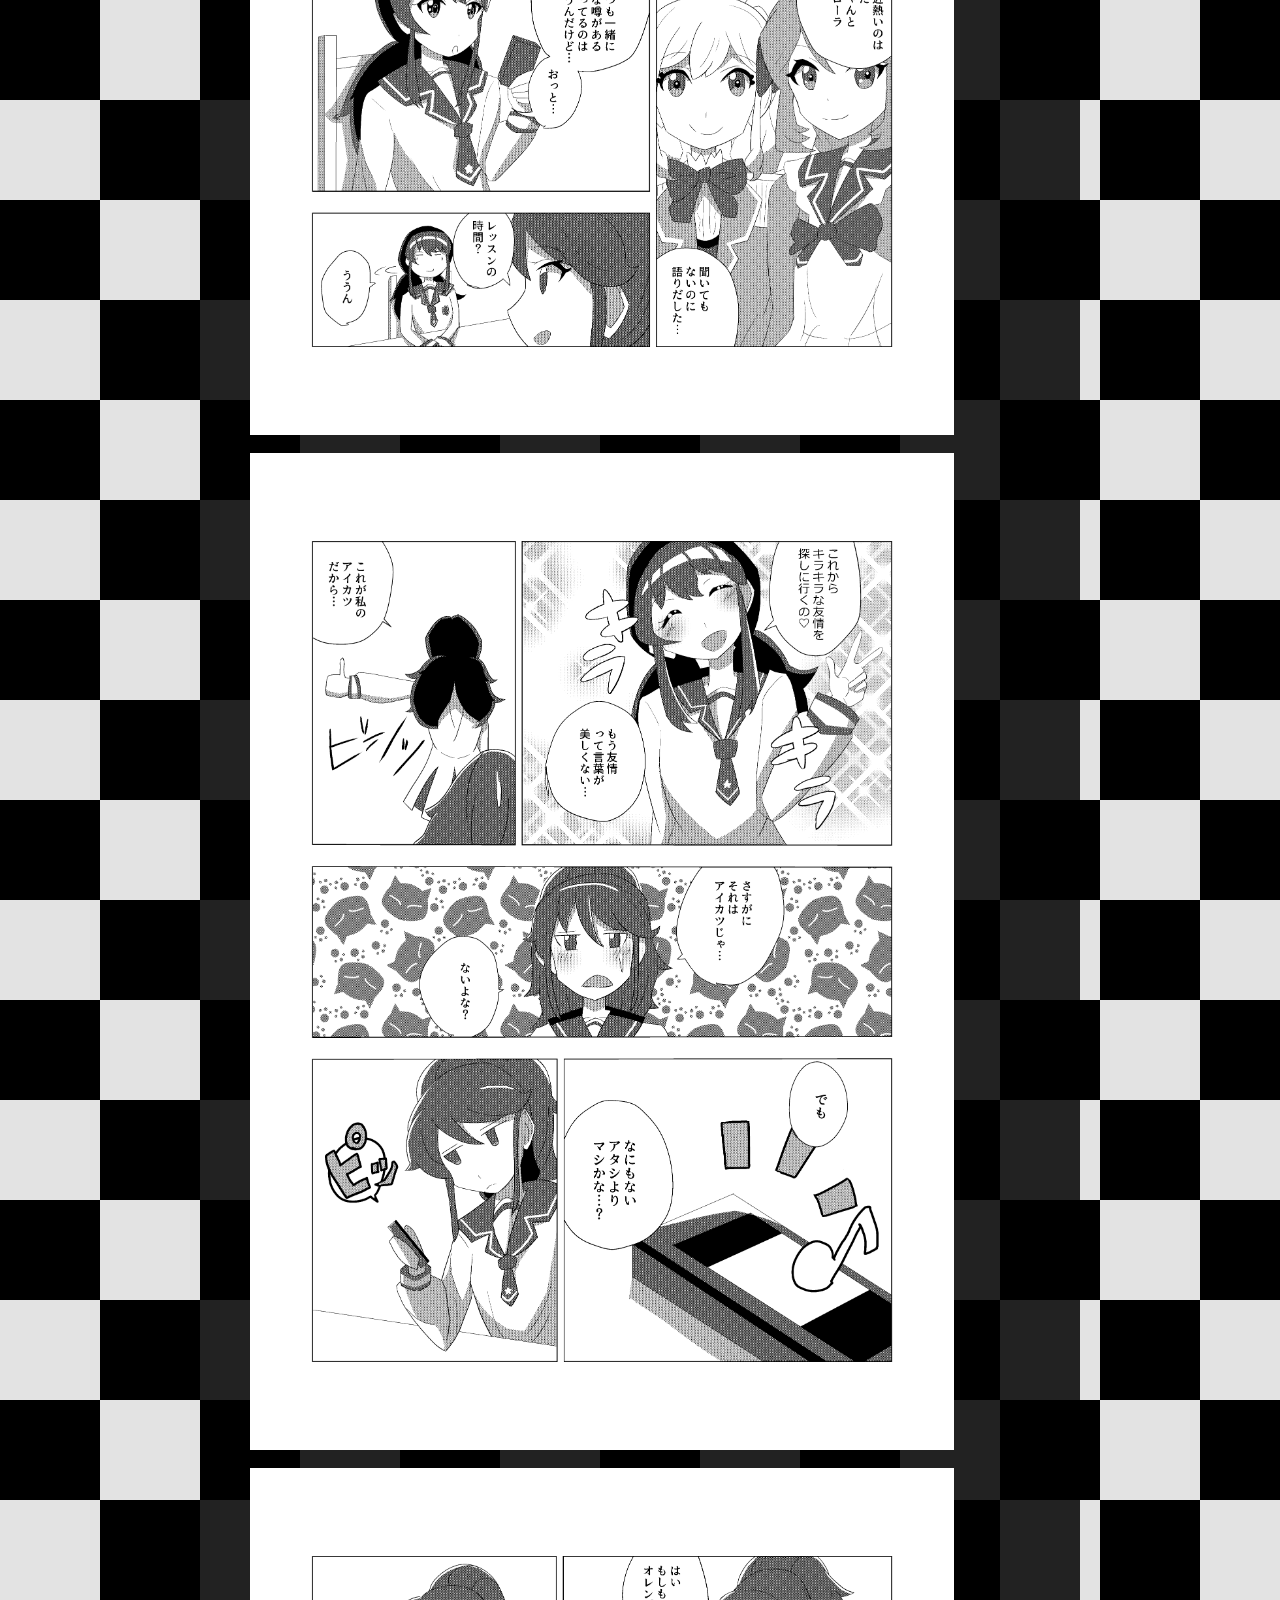
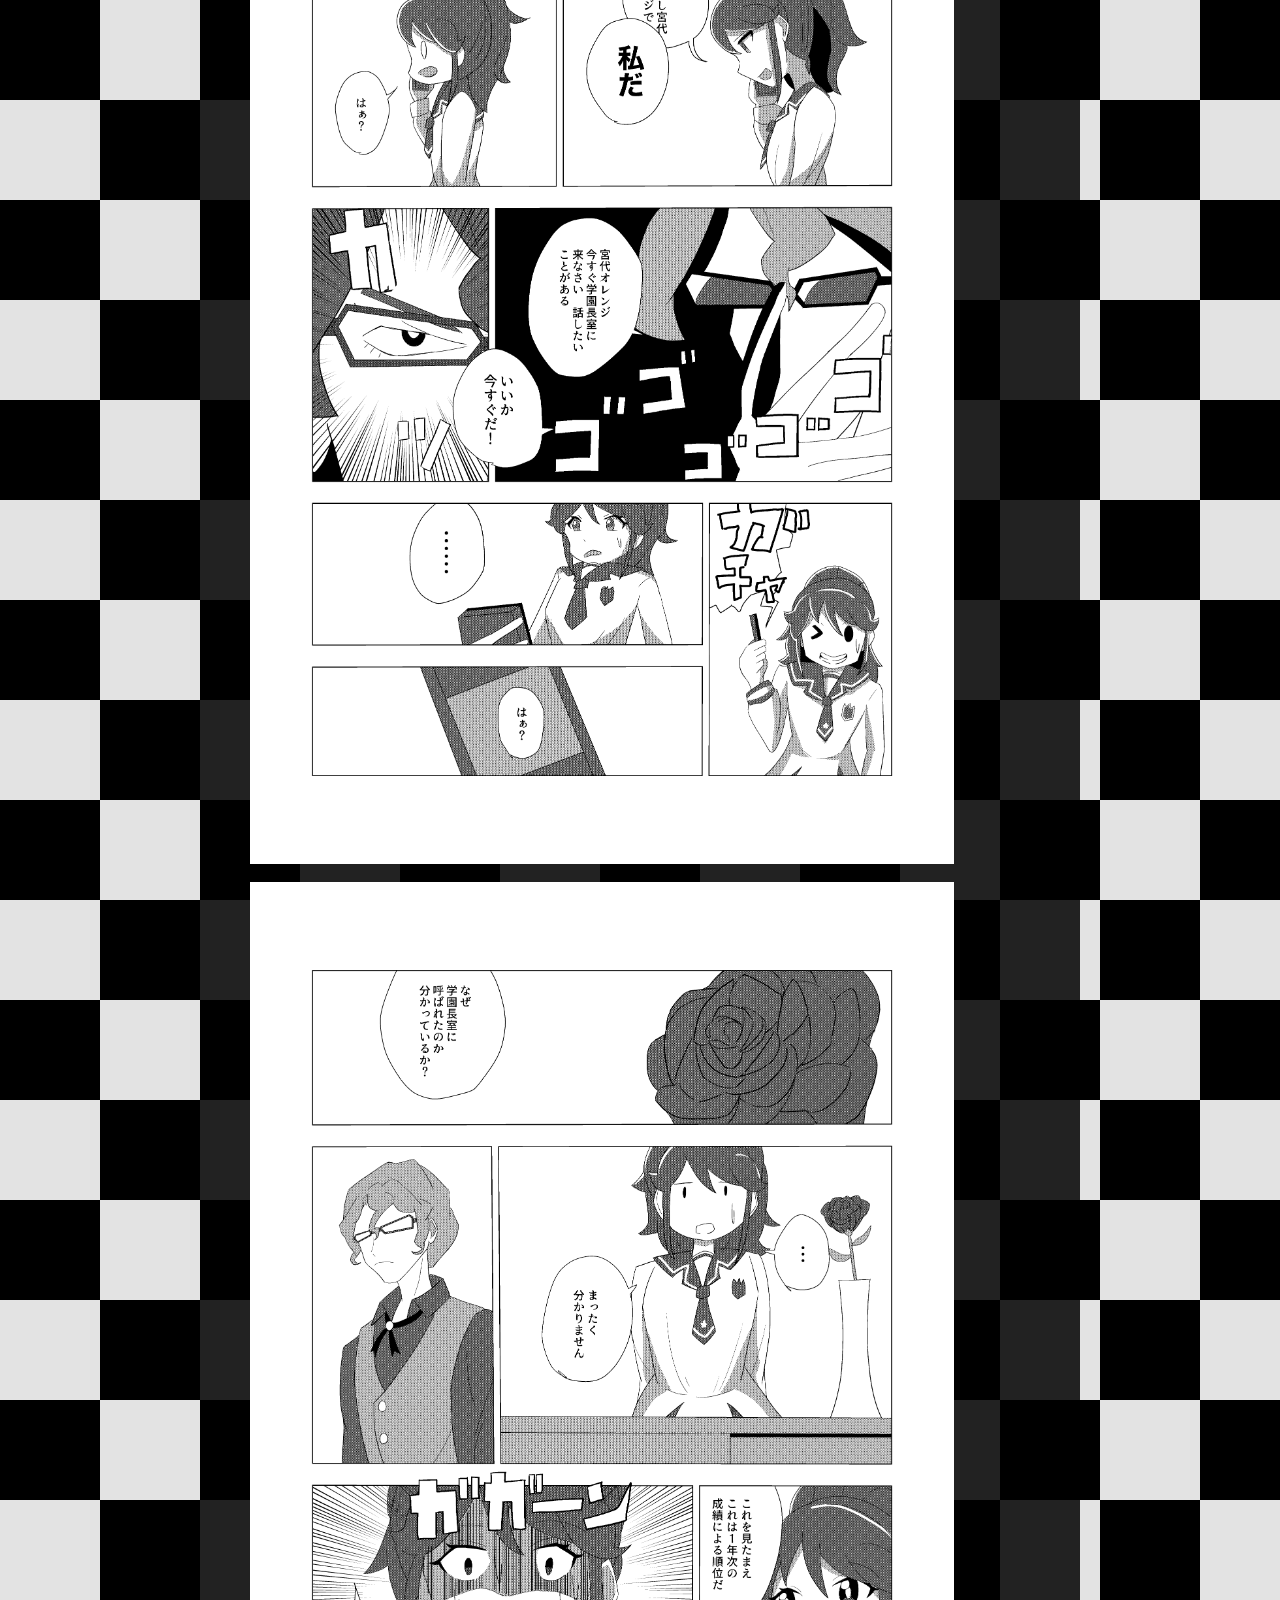
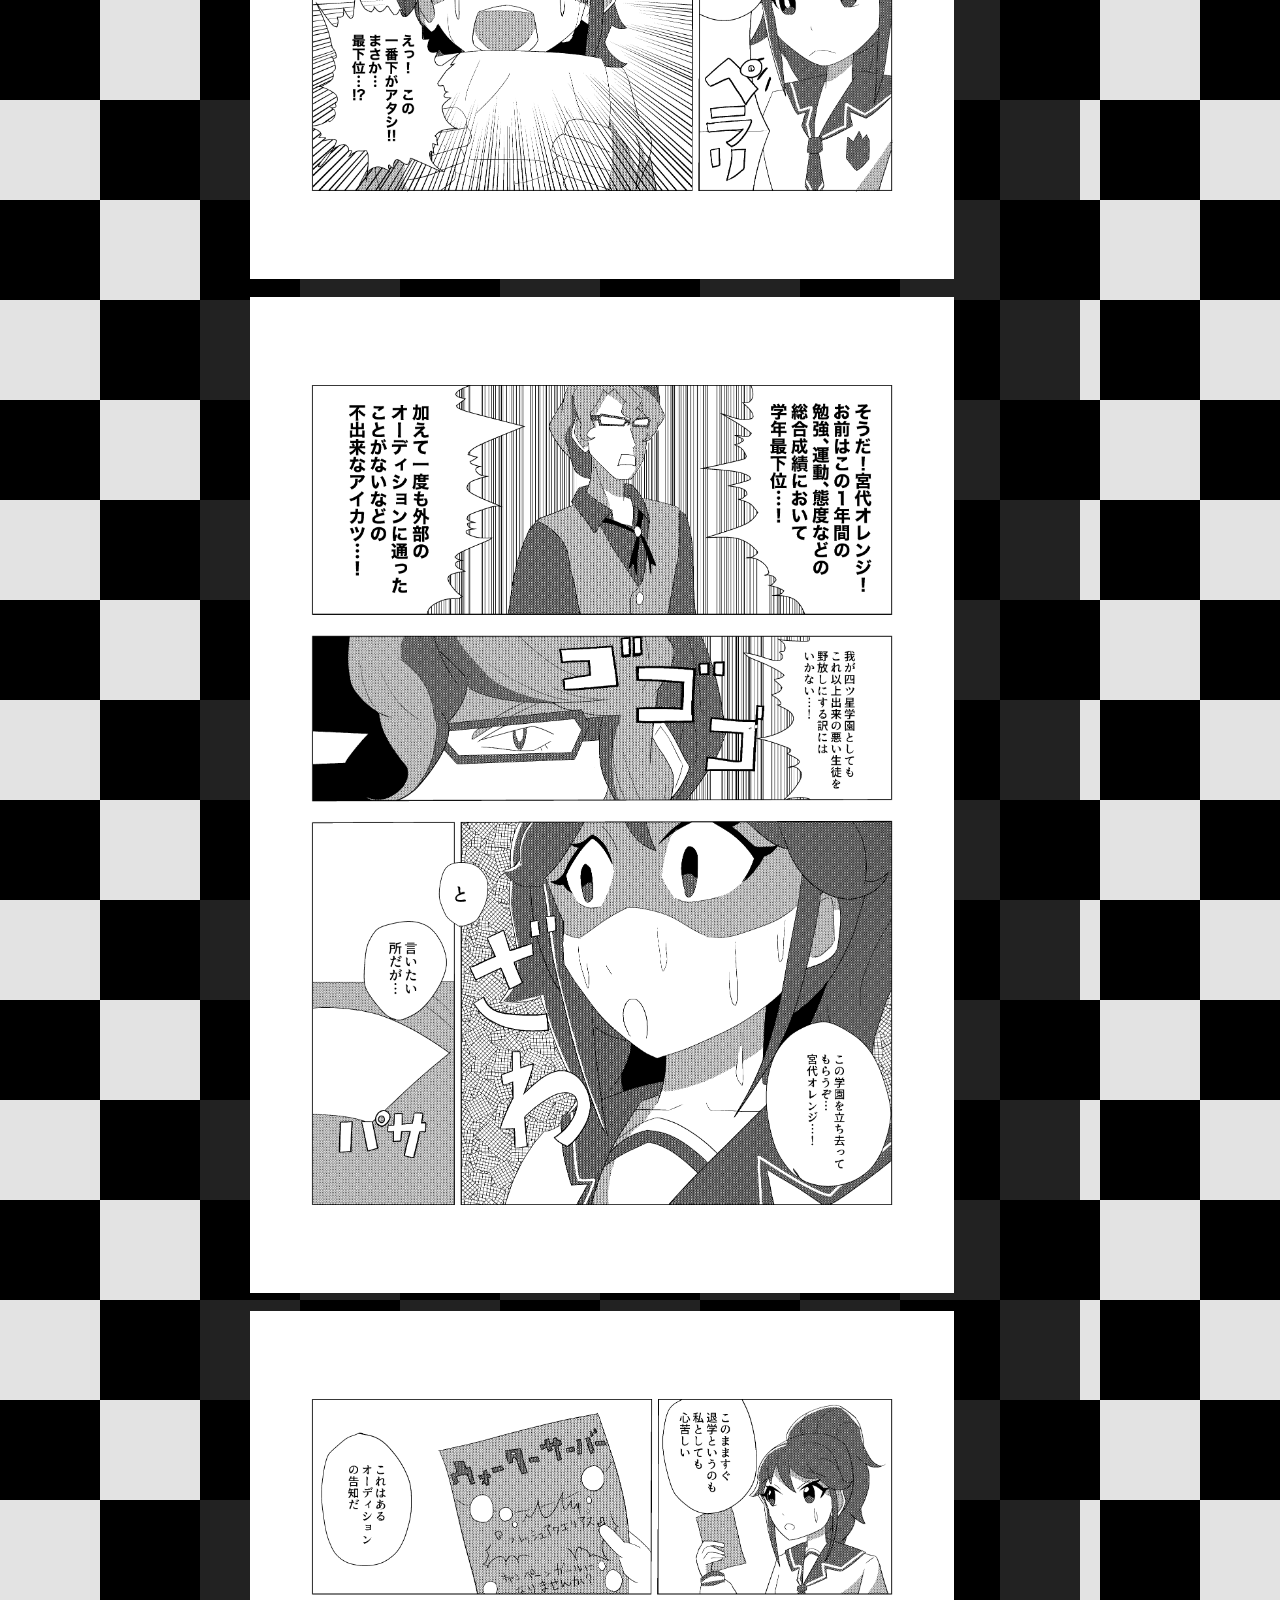
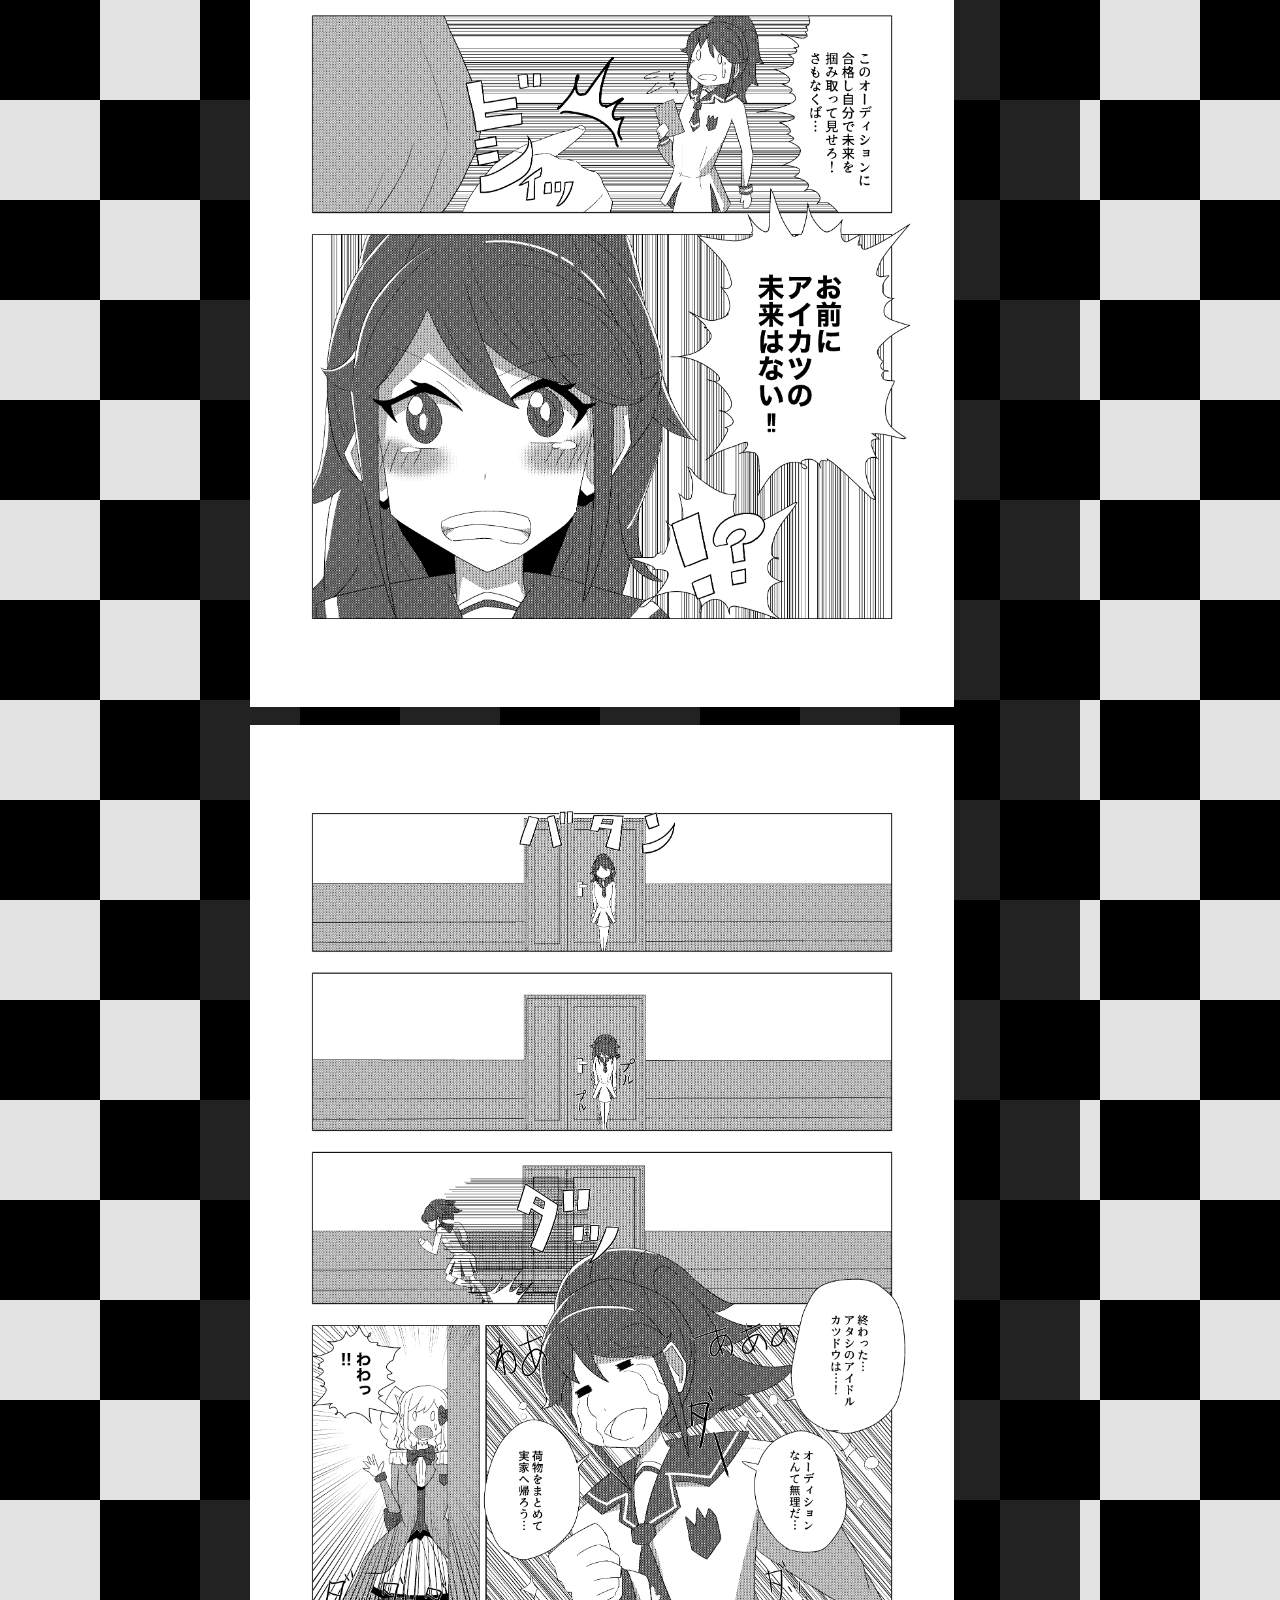
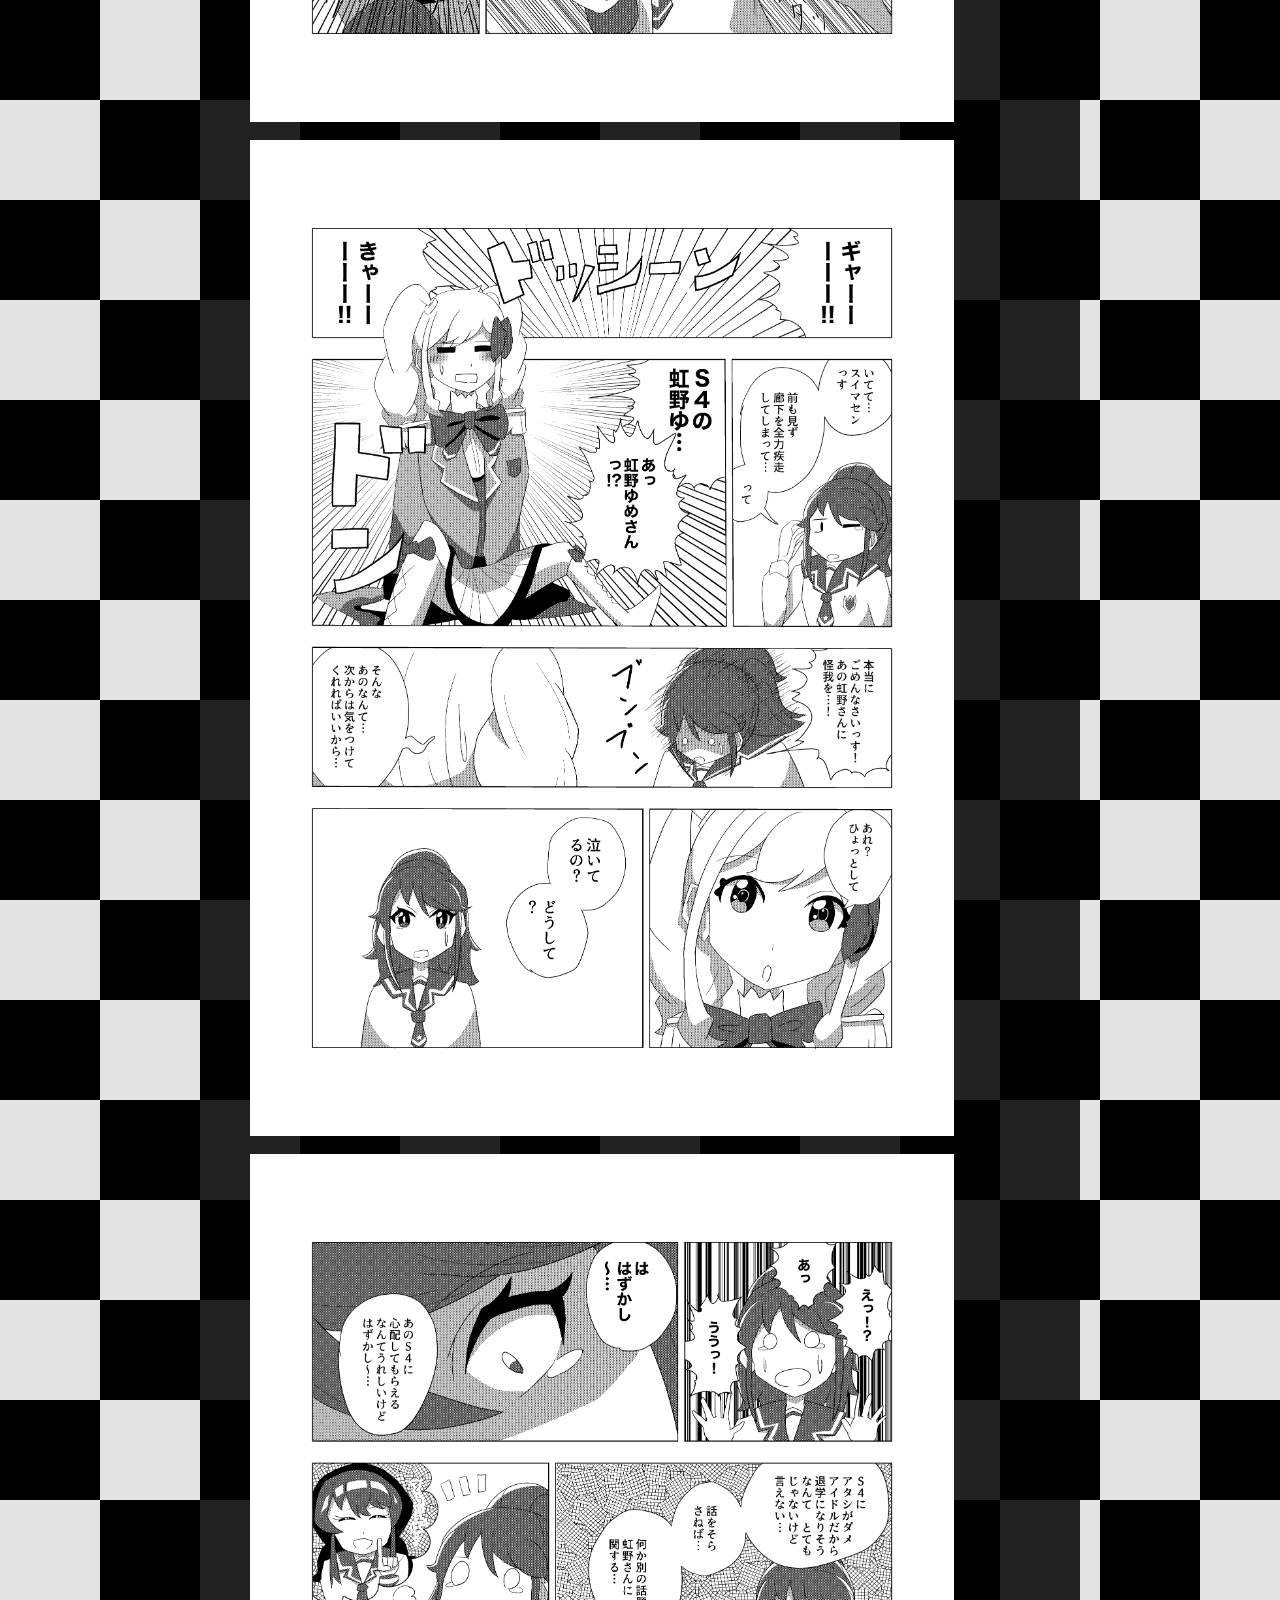
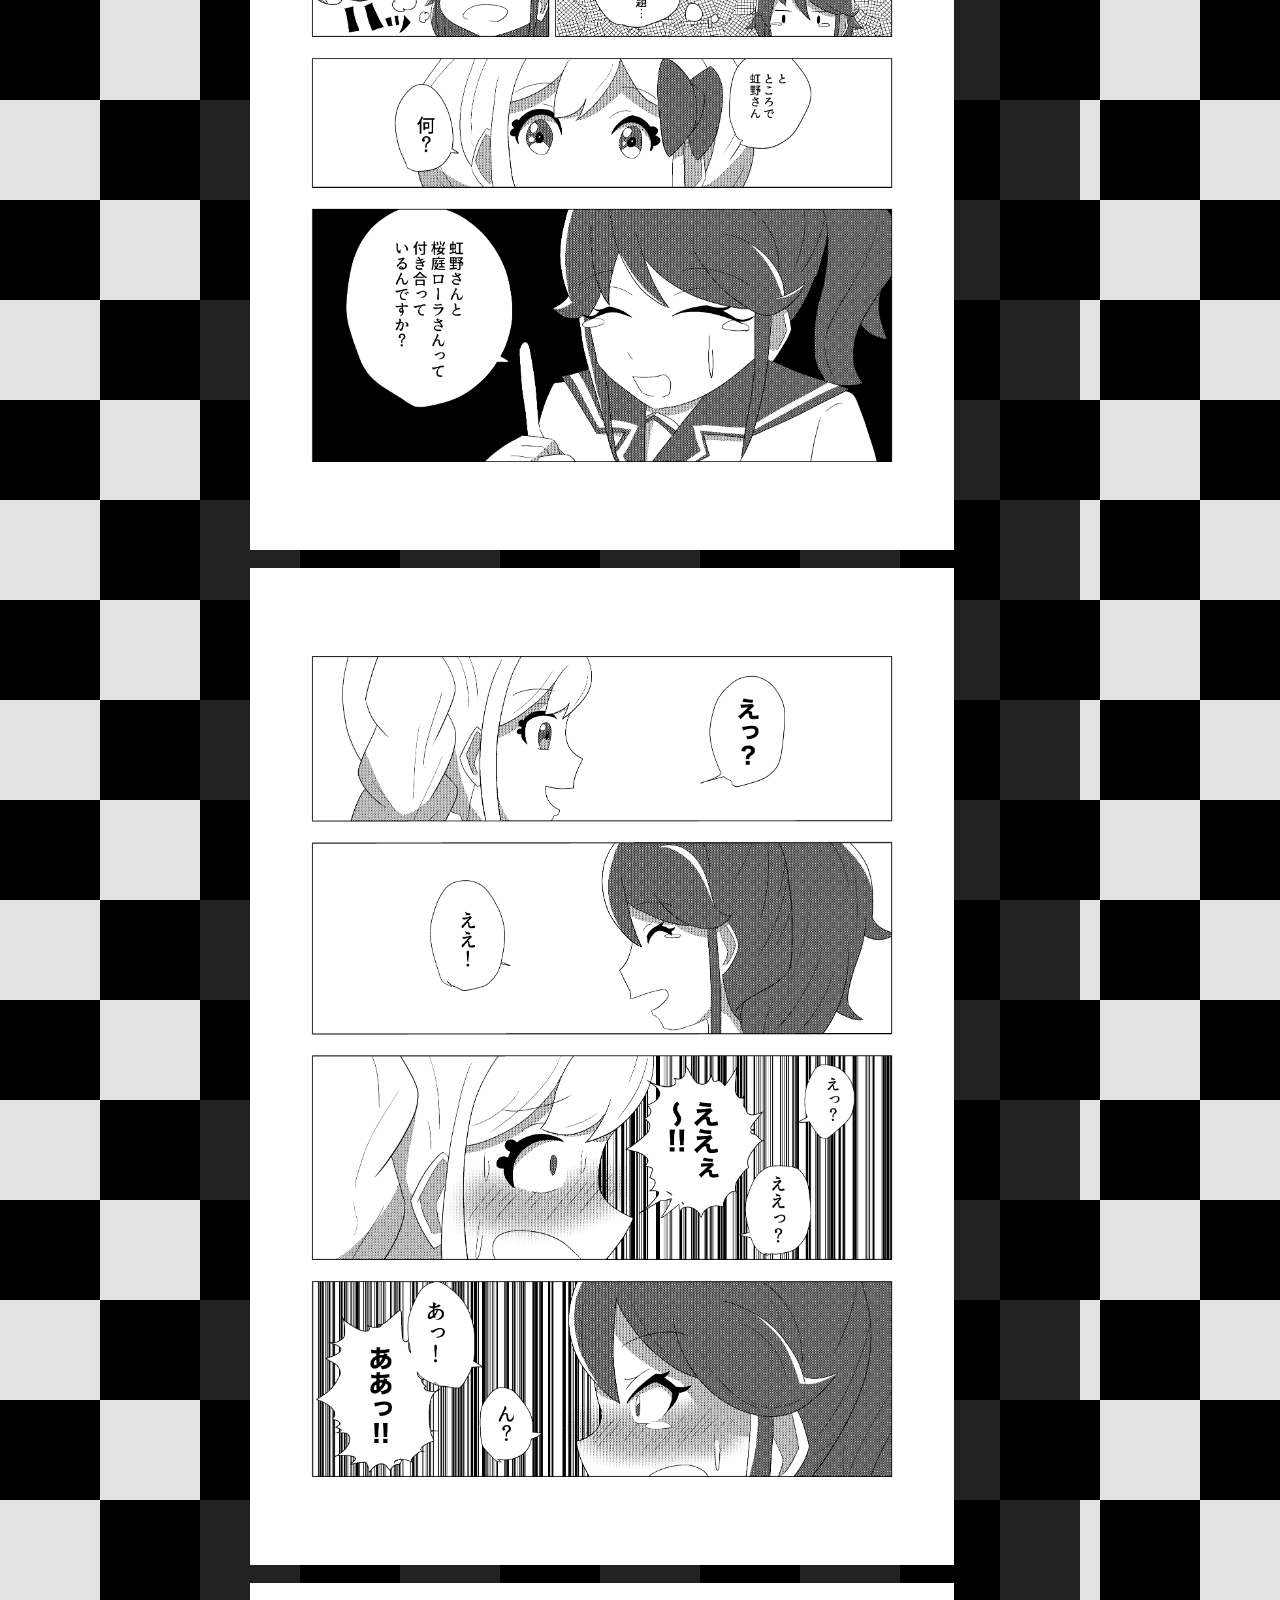
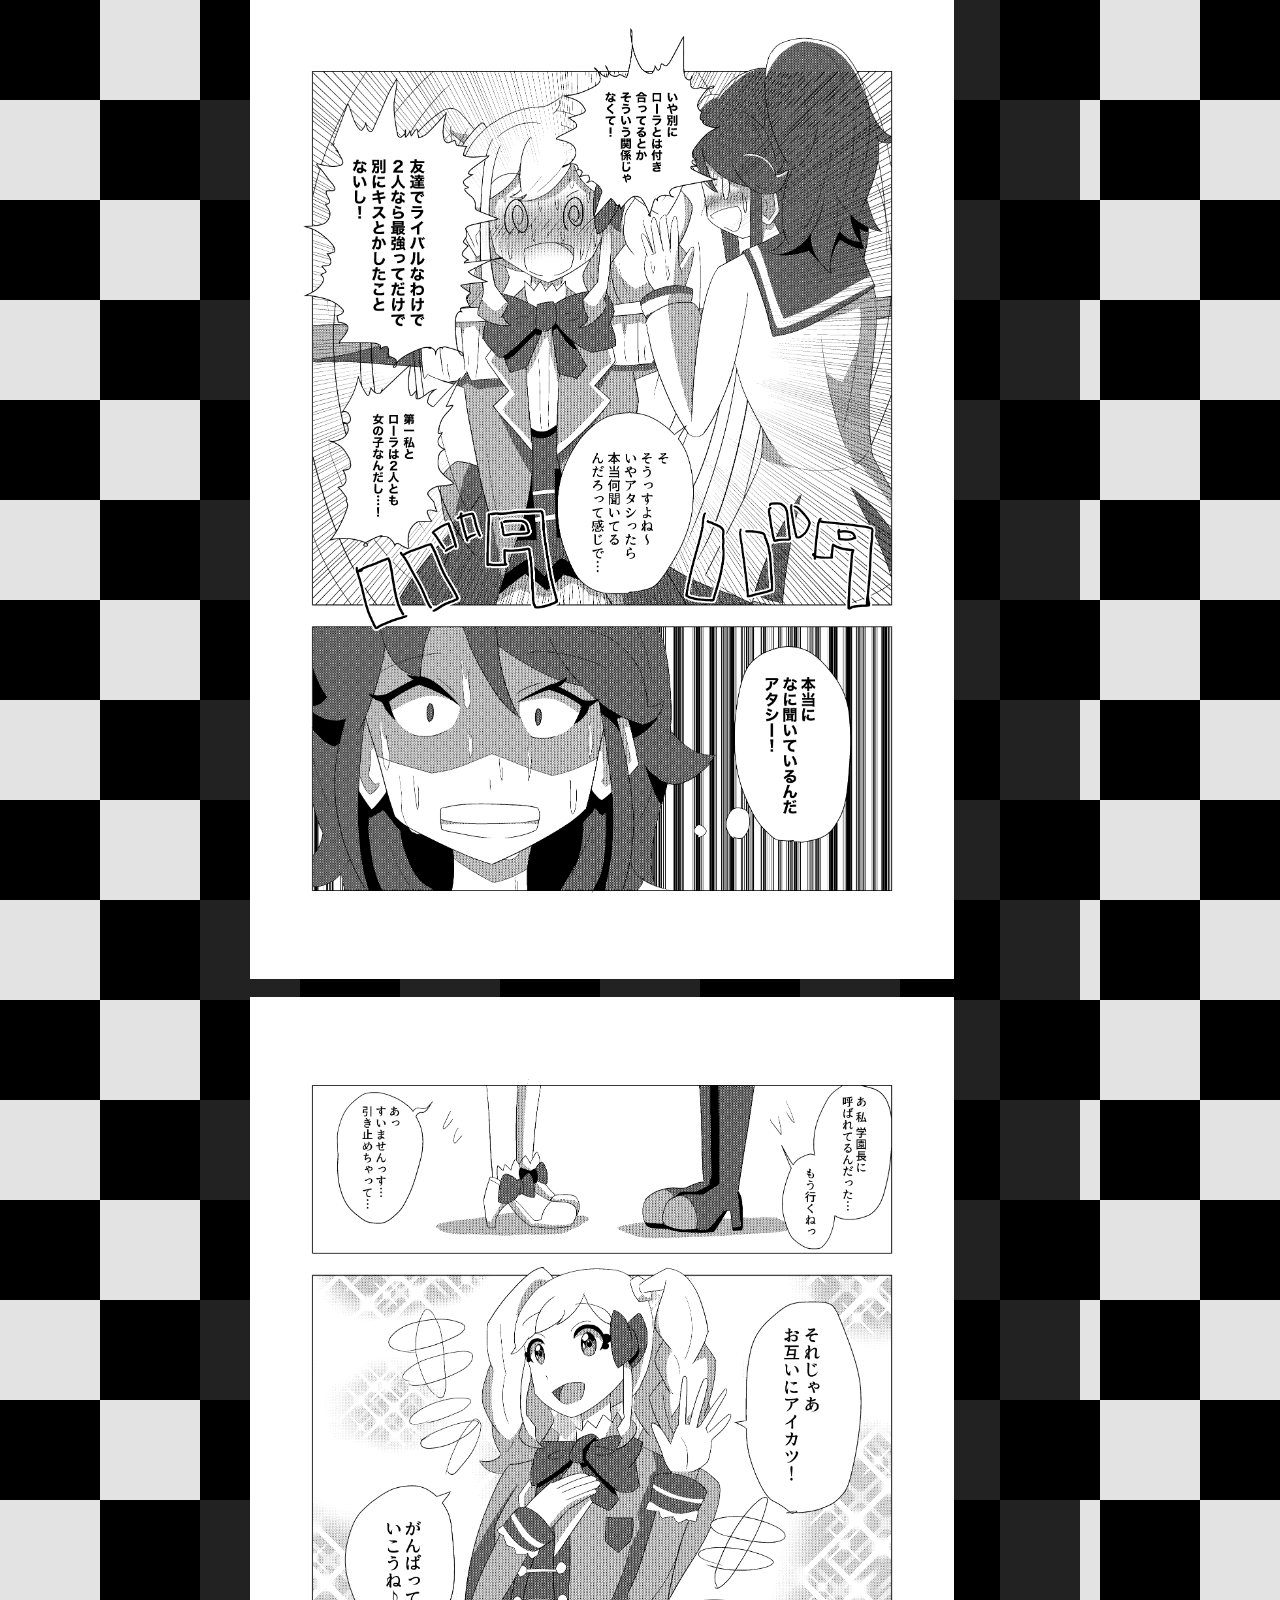
<file: news/under/Orange_Iro_no_Aikatsu.html>
<!DOCTYPE thml>
<!-- under以下のページ -->
<html lang="ja">
<head>
	<title>脳内オリハラパラダイス - オレンジ色のアイカツ</title>
	<!-- ファビコンの部分 -->
	<link rel="shortcut icon" href="favicon1.ico">
	<!-- メタ属性（そのうち調べて増やします…。） -->
	<meta charset="utf-8">
	<meta name="viewport" content="width=device-width, initial-scale=1.0">
	<meta charset="UTF-8" http-equiv="content-type" content="text/html; charset=utf-8">
	<meta http-equiv="Content-laungage" content="jp">
	<meta name="author" content="オリハラ">
	<meta name="description" content="個人サイト">
	<meta name="robots" content="NOINDEX,NOFOLLOW">
  <!-- キャッシュに関する記述(らしい) -->
	<meta http-equiv="Pragma" content="no-cache">
	<meta http-equiv="cache-control" content="no-cache">
	<meta http-equiv="expires" content="0">
	<!-- （初期のままで変更していない） -->
	<meta http-equiv="Content-Style-Type" content="text/css">
	<meta http-equiv="Content-Script-Type" content="text/javascript">
	<meta name="copyright" content="Copyright Netowl Corporation">
	<!-- cssやjsを読み込むところ -->
	<link rel="stylesheet" type="text/css" href="../../css/stylesheet.css">
</head>
<body>
<div id="contents">
<div id="back-wall"></div>
<div id="wall">
	<!-- ヘッダー（ページタイトル） -->
	<header>
		<a href="../../index.html">
			<img id="title-img" border="0" src="../../images/design/top2.png" height="20px" alt="top1">
		</a>
		<marquee bgcolor="#000000" scrolldelay="70">
			<font id="sub-text">
				【更新履歴】2018/6/5 初公開
			</font>
		</marquee>
		<h1>オレンジ色のアイカツ</h1>
  </header>
	<!-- ここまでヘッダー -->
	<div id = "leyout-under">
		<!-- メインコンテンツ -->
		<article id="topic-back-under">
				<img border="1" src="../../images/show/orange_comic/or_001.png" width="90%" height="auto" alt="p01"><br><br>
				<img border="1" src="../../images/show/orange_comic/or_003.png" width="90%" height="auto" alt="p03"><br><br>
				<img border="1" src="../../images/show/orange_comic/or_004.png" width="90%" height="auto" alt="p04"><br><br>
				<img border="1" src="../../images/show/orange_comic/or_005.png" width="90%" height="auto" alt="p05"><br><br>
				<img border="1" src="../../images/show/orange_comic/or_006.png" width="90%" height="auto" alt="p06"><br><br>
				<img border="1" src="../../images/show/orange_comic/or_007.png" width="90%" height="auto" alt="p07"><br><br>
				<img border="1" src="../../images/show/orange_comic/or_008.png" width="90%" height="auto" alt="p08"><br><br>
				<img border="1" src="../../images/show/orange_comic/or_009.png" width="90%" height="auto" alt="p09"><br><br>
				<img border="1" src="../../images/show/orange_comic/or_010.png" width="90%" height="auto" alt="p10"><br><br>
				<img border="1" src="../../images/show/orange_comic/or_011.png" width="90%" height="auto" alt="p11"><br><br>
				<img border="1" src="../../images/show/orange_comic/or_012.png" width="90%" height="auto" alt="p12"><br><br>
				<img border="1" src="../../images/show/orange_comic/or_013.png" width="90%" height="auto" alt="p13"><br><br>
				<img border="1" src="../../images/show/orange_comic/or_014.png" width="90%" height="auto" alt="p14"><br><br>
				<img border="1" src="../../images/show/orange_comic/or_015.png" width="90%" height="auto" alt="p15"><br><br>
				<img border="1" src="../../images/show/orange_comic/or_016.png" width="90%" height="auto" alt="p16"><br><br>
				<img border="1" src="../../images/show/orange_comic/or_017.png" width="90%" height="auto" alt="p17"><br><br>
				<img border="1" src="../../images/show/orange_comic/or_018.png" width="90%" height="auto" alt="p18"><br><br>
				<img border="1" src="../../images/show/orange_comic/or_019.png" width="90%" height="auto" alt="p19"><br><br>
				<img border="1" src="../../images/show/orange_comic/or_020.png" width="90%" height="auto" alt="p20"><br><br>
				<img border="1" src="../../images/show/orange_comic/or_021.png" width="90%" height="auto" alt="p21"><br><br>
				<img border="1" src="../../images/show/orange_comic/or_022.png" width="90%" height="auto" alt="p22"><br><br>
				<img border="1" src="../../images/show/orange_comic/or_023.png" width="90%" height="auto" alt="p23"><br><br>
				<img border="1" src="../../images/show/orange_comic/or_024.png" width="90%" height="auto" alt="p24"><br><br>
				<img border="1" src="../../images/show/orange_comic/or_025.png" width="90%" height="auto" alt="p25"><br><br>
				<img border="1" src="../../images/show/orange_comic/or_026.png" width="90%" height="auto" alt="p26"><br><br>
				<img border="1" src="../../images/show/orange_comic/or_027.png" width="90%" height="auto" alt="p27"><br><br>
				<img border="1" src="../../images/show/orange_comic/or_028.png" width="90%" height="auto" alt="p28"><br><br>
				<img border="1" src="../../images/show/orange_comic/or_029.png" width="90%" height="auto" alt="p29"><br><br>
				<img border="1" src="../../images/show/orange_comic/or_030.png" width="90%" height="auto" alt="p30"><br><br>
				<img border="1" src="../../images/show/orange_comic/or_031.png" width="90%" height="auto" alt="p31"><br><br>
				<img border="1" src="../../images/show/orange_comic/or_032.png" width="90%" height="auto" alt="p32"><br><br>
				<img border="1" src="../../images/show/orange_comic/or_033.png" width="90%" height="auto" alt="p33"><br><br>
				<img border="1" src="../../images/show/orange_comic/or_034.png" width="90%" height="auto" alt="p34"><br><br>
				<img border="1" src="../../images/show/orange_comic/or_035.png" width="90%" height="auto" alt="p35"><br><br>
				<img border="1" src="../../images/show/orange_comic/or_036.png" width="90%" height="auto" alt="p36"><br><br>
				<img border="1" src="../../images/show/orange_comic/or_037.png" width="90%" height="auto" alt="p37"><br><br>
			</article>
		</div>
	</div>
	<!-- フッター -->
	<div id="footer">
    <small>&copy; 2016 オリハラ Inc.</small>
	</div>
	<!-- ここまでフッター -->
</div>
</body>
</html>
</file>
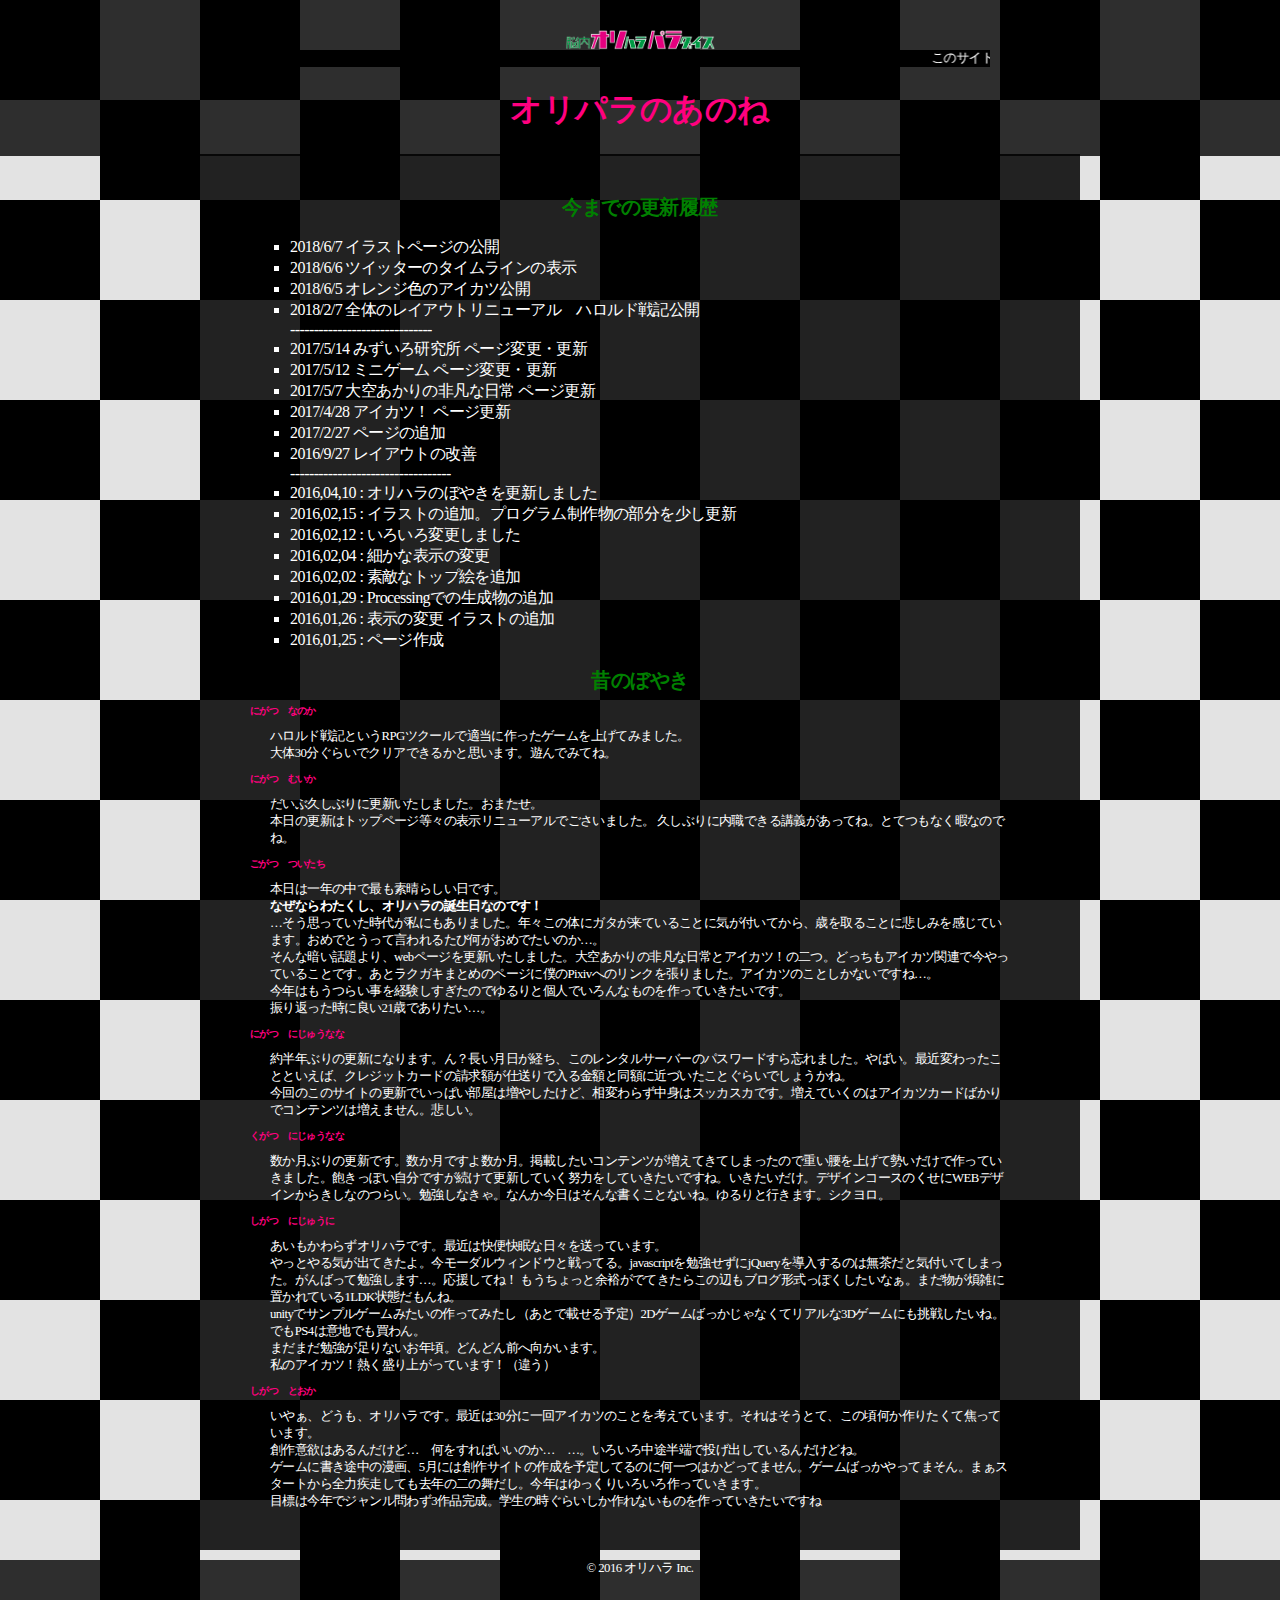
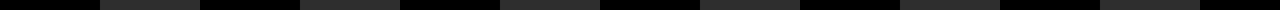
<file: news/under/Oripara_no_Anone.html>
<!DOCTYPE thml>
<!-- under以下のページ -->
<html lang="ja">
<head>
	<title>脳内オリハラパラダイス - あのね</title>
	<!-- ファビコンの部分 -->
	<link rel="shortcut icon" href="favicon1.ico">
	<!-- メタ属性（そのうち調べて増やします…。） -->
	<meta charset="utf-8">
	<meta name="viewport" content="width=device-width, initial-scale=1.0">
	<meta charset="UTF-8" http-equiv="content-type" content="text/html; charset=utf-8">
	<meta http-equiv="Content-laungage" content="jp">
	<meta name="author" content="オリハラ">
	<meta name="description" content="個人サイト">
	<meta name="robots" content="NOINDEX,NOFOLLOW">
  <!-- キャッシュに関する記述(らしい) -->
	<meta http-equiv="Pragma" content="no-cache">
	<meta http-equiv="cache-control" content="no-cache">
	<meta http-equiv="expires" content="0">
	<!-- （初期のままで変更していない） -->
	<meta http-equiv="Content-Style-Type" content="text/css">
	<meta http-equiv="Content-Script-Type" content="text/javascript">
	<meta name="copyright" content="Copyright Netowl Corporation">
	<!-- cssやjsを読み込むところ -->
	<link rel="stylesheet" type="text/css" href="../../css/stylesheet.css">
</head>
<body>
<div id="contents">
<div id="back-wall"></div>
<div id="wall">
	<!-- ヘッダー（ページタイトル） -->
	<header>
		<a href="../../index.html">
			<img id="title-img" border="0" src="../../images/design/top2.png" height="20px" alt="top1">
		</a>
		<marquee bgcolor="#000000" scrolldelay="70">
			<font id="sub-text">
				このサイトについてやちょっとしたメモが書かれるそうです。 【更新履歴】2018/2/7 レイアウトの更新
			</font>
		</marquee>
		<h1>オリパラのあのね</h1>
  </header>
	<!-- ここまでヘッダー -->
	<div id = "leyout-under">
		<!-- メインコンテンツ -->
		<article id="topic-back-under">
			<h2 class="green">今までの更新履歴</h2>
			<ul class="list" type="square">
				<li>2018/6/7 イラストページの公開</li>
				<li>2018/6/6 ツイッターのタイムラインの表示</li>
				<li>2018/6/5 オレンジ色のアイカツ公開</li>
				<li>2018/2/7 全体のレイアウトリニューアル　ハロルド戦記公開</li>
				<span>------------------------------</span>
        		<li>2017/5/14 みずいろ研究所 ページ変更・更新</li>
  		  		<li>2017/5/12 ミニゲーム ページ変更・更新</li>
				<li>2017/5/7 大空あかりの非凡な日常 ページ更新</li>
				<li>2017/4/28 アイカツ！ ページ更新</li>
				<li>2017/2/27 ページの追加</li>
				<li>2016/9/27 レイアウトの改善</li>
				<span>----------------------------------</span>
				<li>2016,04,10 : オリハラのぼやきを更新しました</li>
				<li>2016,02,15 : イラストの追加。プログラム制作物の部分を少し更新</li>
				<li>2016,02,12 : いろいろ変更しました</li>
				<li>2016,02,04 : 細かな表示の変更</li>
				<li>2016,02,02 : 素敵なトップ絵を追加</li>
				<li>2016,01,29 : Processingでの生成物の追加</li>
				<li>2016,01,26 : 表示の変更 イラストの追加</li>
				<li>2016,01,25 : ページ作成</li>
			</ul>
			<h2 class="green">昔のぼやき</h2>
				<section>
				<!-- 2018/2/7の記事 -->
				<h3 class="mini-title">にがつ　なのか</h3>
				<p class="text-boyaki">
					ハロルド戦記というRPGツクールで適当に作ったゲームを上げてみました。<br>
					大体30分ぐらいでクリアできるかと思います。遊んでみてね。
				</p>
			</section>
			<section>
					<!-- 2018/2/6の記事 -->
					<h3 class="mini-title">にがつ　むいか</h3>
					<p class="text-boyaki">
					だいぶ久しぶりに更新いたしました。おまたせ。<br>
					本日の更新はトップページ等々の表示リニューアルでごさいました。
					久しぶりに内職できる講義があってね。とてつもなく暇なのでね。</p>
				</section>
				<section>
					<!-- 2017/5/1の記事 -->
					<h3 class="mini-title">ごがつ　ついたち</h3>
					<p class="text-boyaki">
					本日は一年の中で最も素晴らしい日です。<br>
					<b>なぜならわたくし、オリハラの誕生日なのです！</b><br>
					…そう思っていた時代が私にもありました。年々この体にガタが来ていることに気が付いてから、歳を取ることに悲しみを感じています。おめでとうって言われるたび何がおめでたいのか…。<br>
					そんな暗い話題より、webページを更新いたしました。大空あかりの非凡な日常とアイカツ！の二つ。どっちもアイカツ関連で今やっていることです。あとラクガキまとめのページに僕のPixivへのリンクを張りました。アイカツのことしかないですね…。<br>
					今年はもうつらい事を経験しすぎたのでゆるりと個人でいろんなものを作っていきたいです。<br>
					振り返った時に良い21歳でありたい…。</p>
				</section>
				<section>
					<!-- 2017/2/27の記事 -->
					<h3 class="mini-title">にがつ　にじゅうなな</h3>
					<p class="text-boyaki">約半年ぶりの更新になります。ん？長い月日が経ち、このレンタルサーバーのパスワードすら忘れました。やばい。最近変わったことといえば、クレジットカードの請求額が仕送りで入る金額と同額に近づいたことぐらいでしょうかね。<br>
					今回のこのサイトの更新でいっぱい部屋は増やしたけど、相変わらず中身はスッカスカです。増えていくのはアイカツカードばかりでコンテンツは増えません。悲しい。</p>
				</section>
				<section>
					<!-- 9/27の記事 -->
					<h3 class="mini-title">くがつ　にじゅうなな</h3>
					<p class="text-boyaki">数か月ぶりの更新です。数か月ですよ数か月。掲載したいコンテンツが増えてきてしまったので重い腰を上げて勢いだけで作っていきました。飽きっぽい自分ですが続けて更新していく努力をしていきたいですね。いきたいだけ。デザインコースのくせにWEBデザインからきしなのつらい。勉強しなきゃ。なんか今日はそんな書くことないね。ゆるりと行きます。シクヨロ。</p>
				</section>
				<section>
					<!-- 2016年4月22日の記事 -->
					<h3 class="mini-title">しがつ　にじゅうに</h3>
					<p class="text-boyaki">
					あいもかわらずオリハラです。最近は快便快眠な日々を送っています。<br>
					やっとやる気が出てきたよ。今モーダルウィンドウと戦ってる。javascriptを勉強せずにjQueryを導入するのは無茶だと気付いてしまった。がんばって勉強します…。応援してね！
					もうちょっと余裕がでてきたらこの辺もブログ形式っぽくしたいなぁ。まだ物が煩雑に置かれている1LDK状態だもんね。<br>
					unityでサンプルゲームみたいの作ってみたし（あとで載せる予定）2Dゲームばっかじゃなくてリアルな3Dゲームにも挑戦したいね。でもPS4は意地でも買わん。<br>
					まだまだ勉強が足りないお年頃。どんどん前へ向かいます。<br>
					私のアイカツ！熱く盛り上がっています！（違う）</p>
				</section>
				<section>
					<!-- 2016/4/10 -->
					<h3 class="mini-title">しがつ　とおか</h3>
					<p class="text-boyaki">
					いやぁ、どうも、オリハラです。最近は30分に一回アイカツのことを考えています。それはそうとて、この頃何か作りたくて焦っています。<br>創作意欲はあるんだけど…　何をすればいいのか…　…。いろいろ中途半端で投げ出しているんだけどね。<br>
					ゲームに書き途中の漫画、5月には創作サイトの作成を予定してるのに何一つはかどってません。ゲームばっかやってまそん。まぁスタートから全力疾走しても去年の二の舞だし。今年はゆっくりいろいろ作っていきます。<br>
					目標は今年でジャンル問わず3作品完成。学生の時ぐらいしか作れないものを作っていきたいですね</p>
				</section>
			</article>
		</div>
	</div>
	<div id="footer">
		<!-- フッター -->
    <small>&copy; 2016 オリハラ Inc.</small>
		<!-- ここまでフッター -->
	</div>
</div>
</body>
</html>
</file>
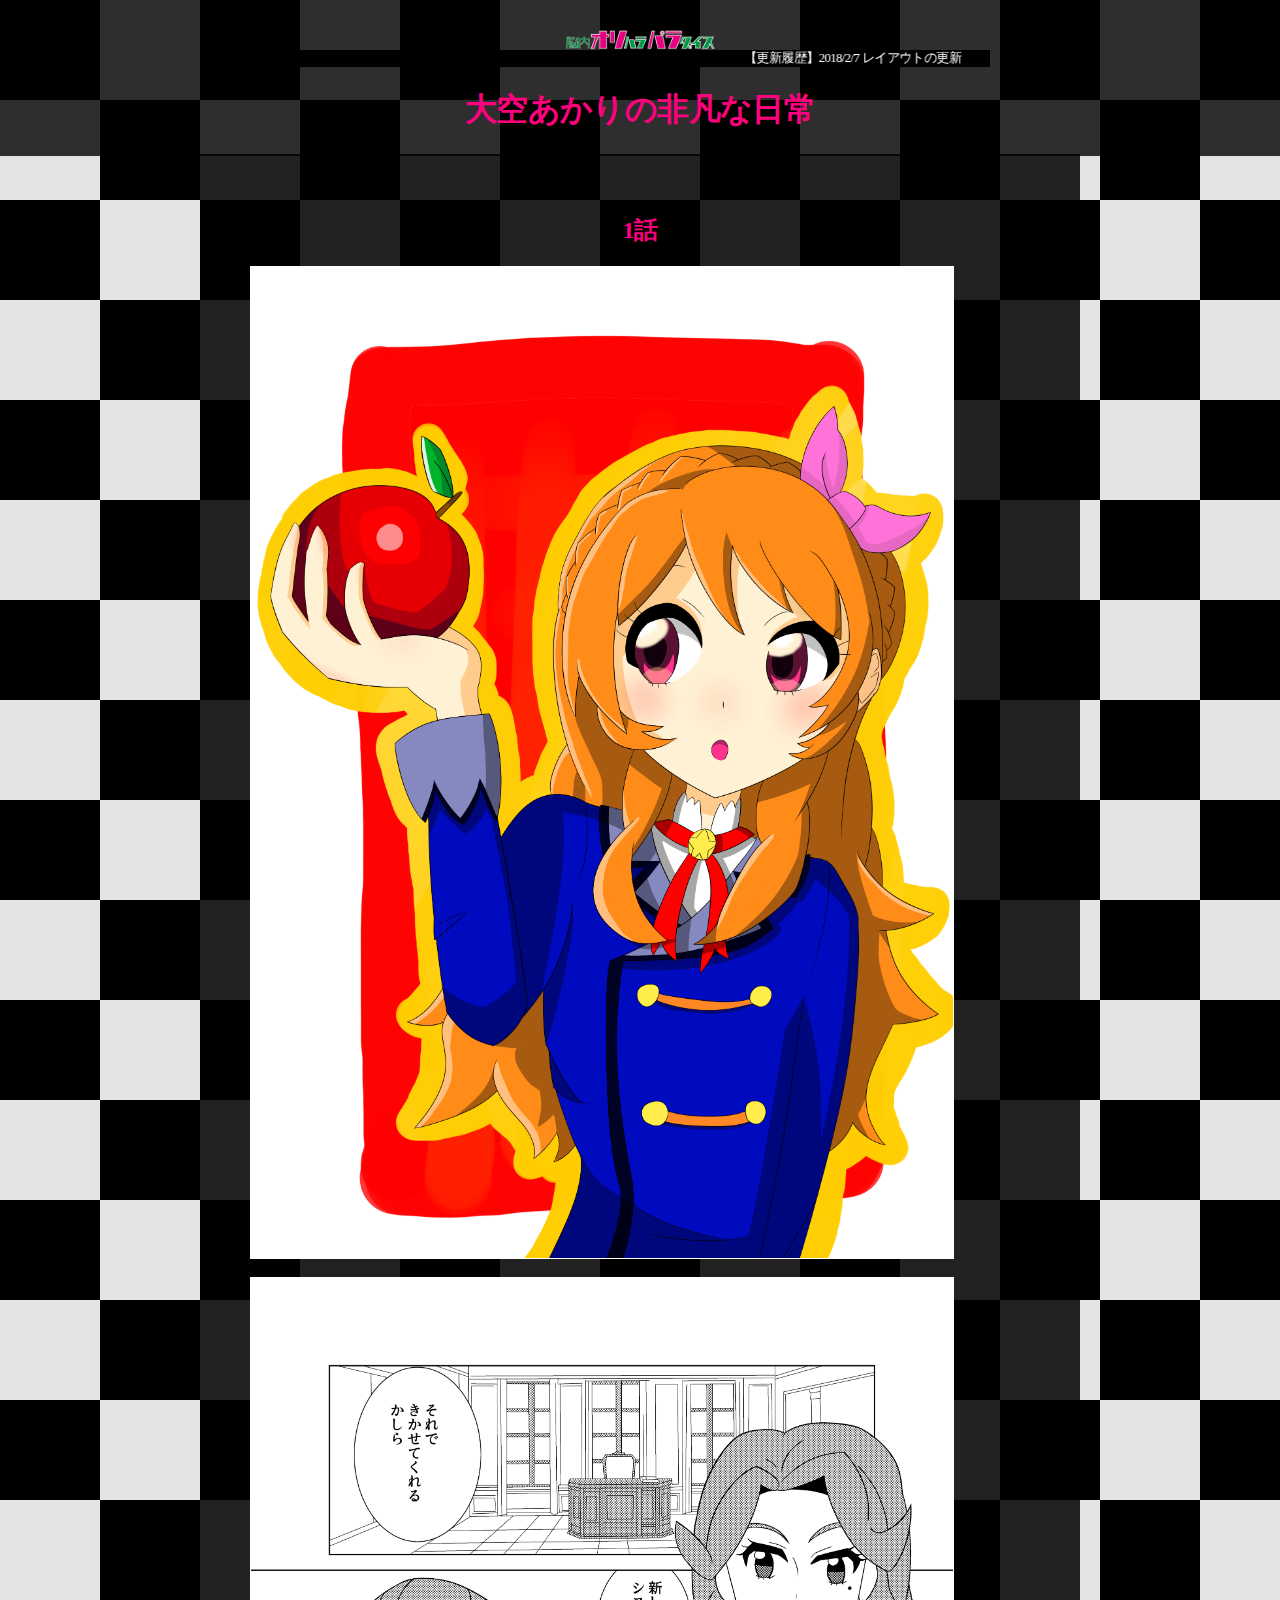
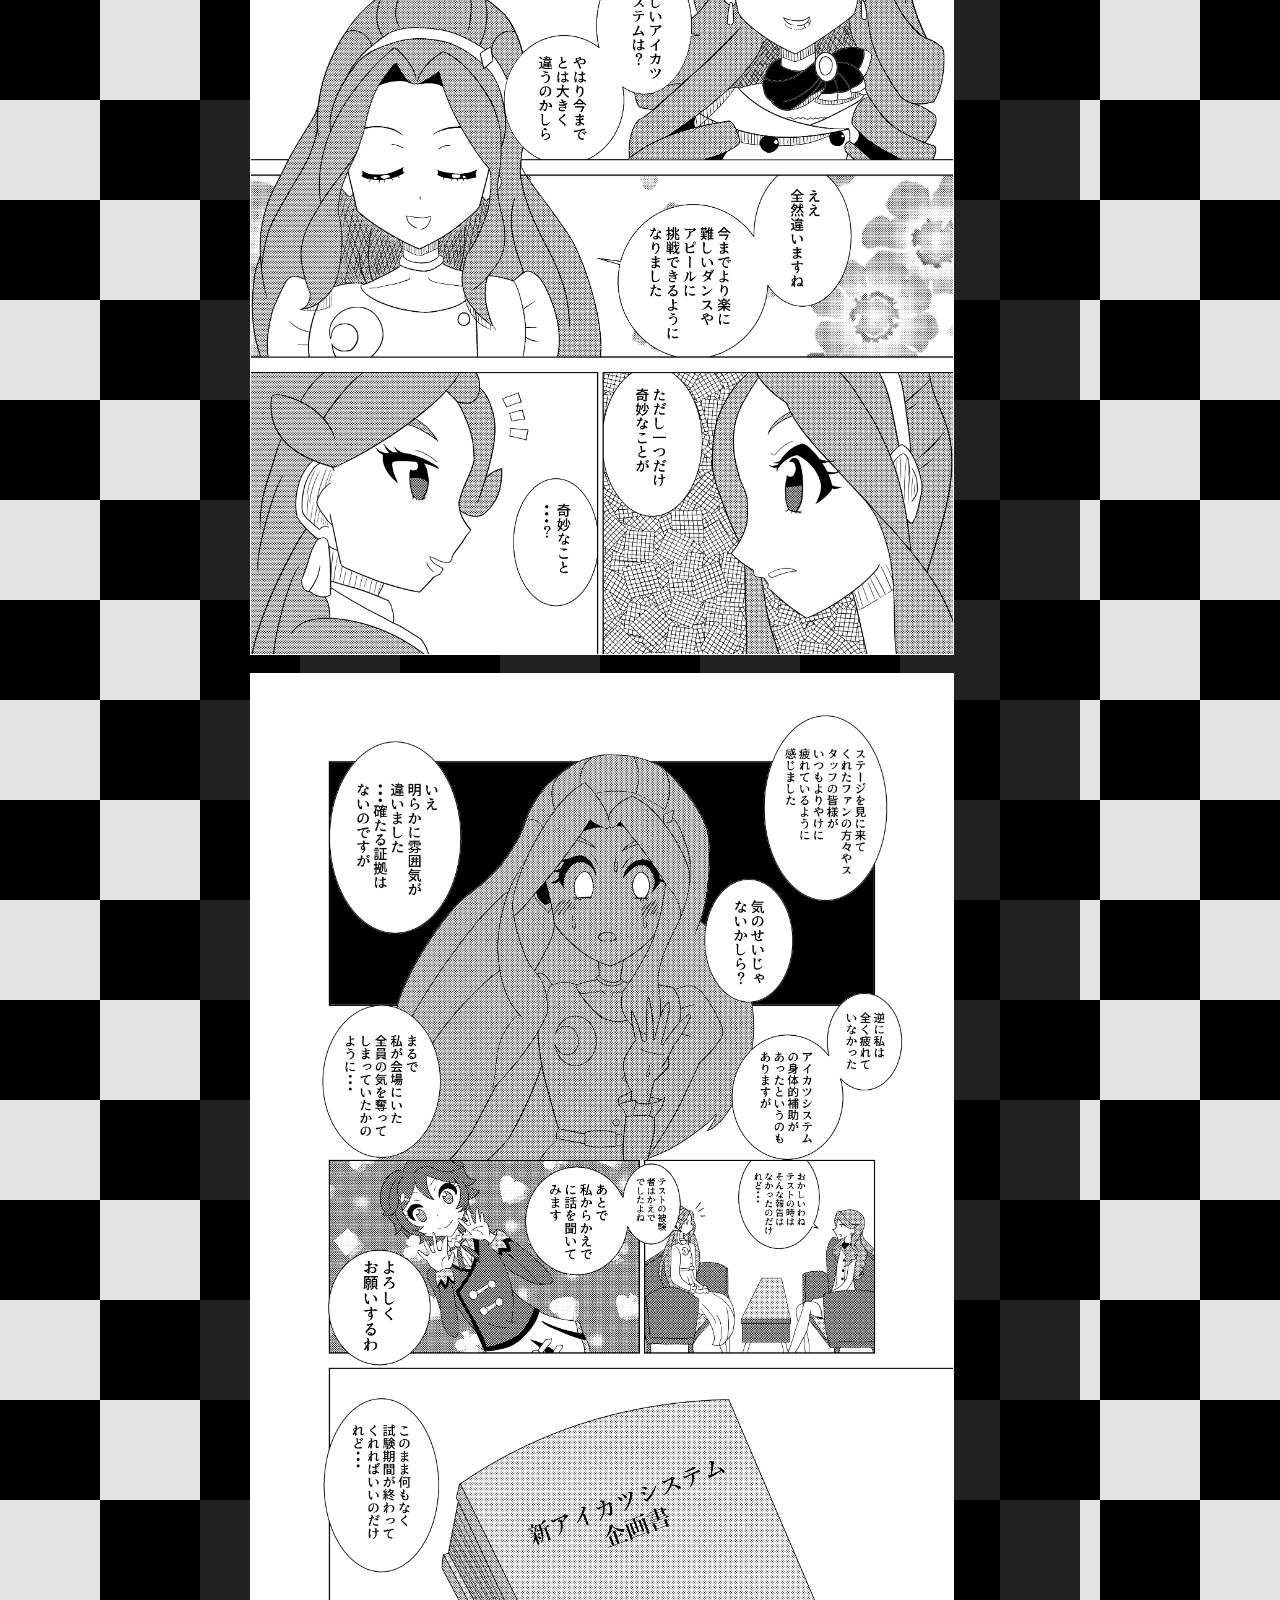
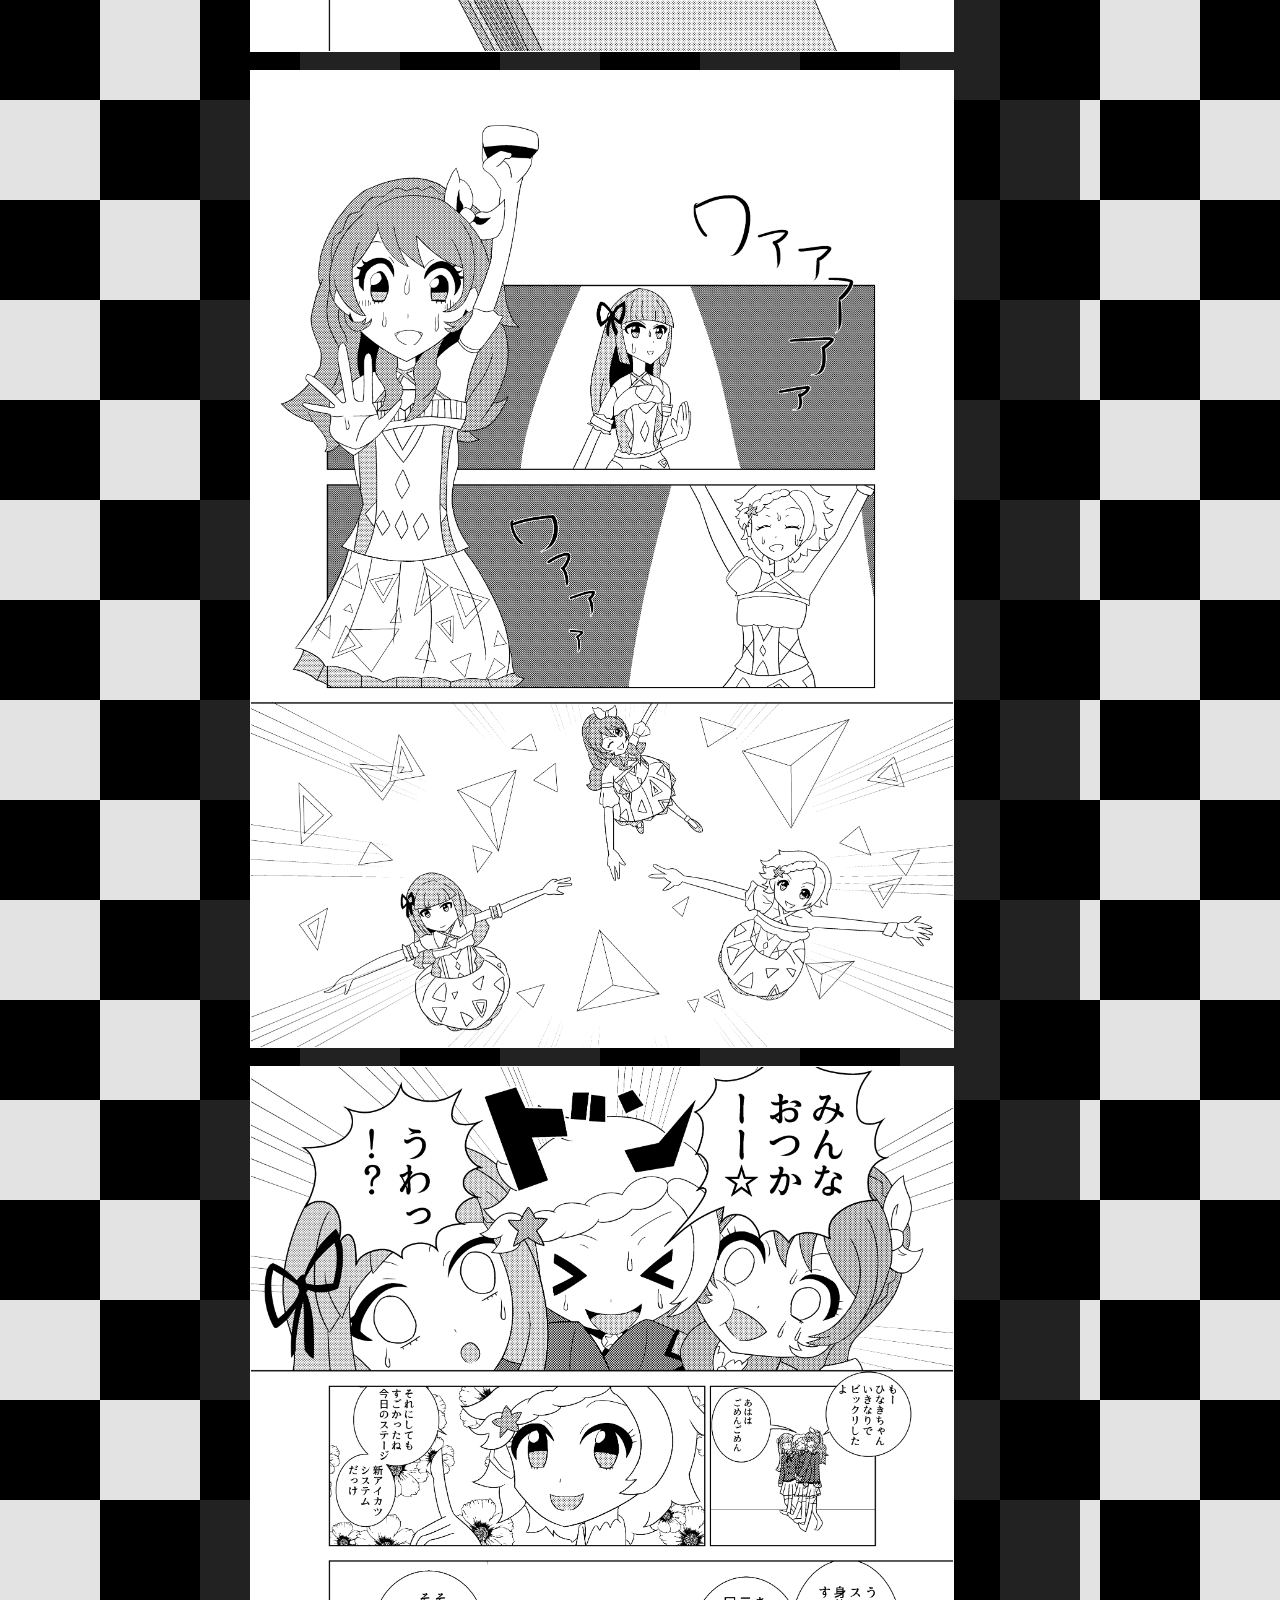
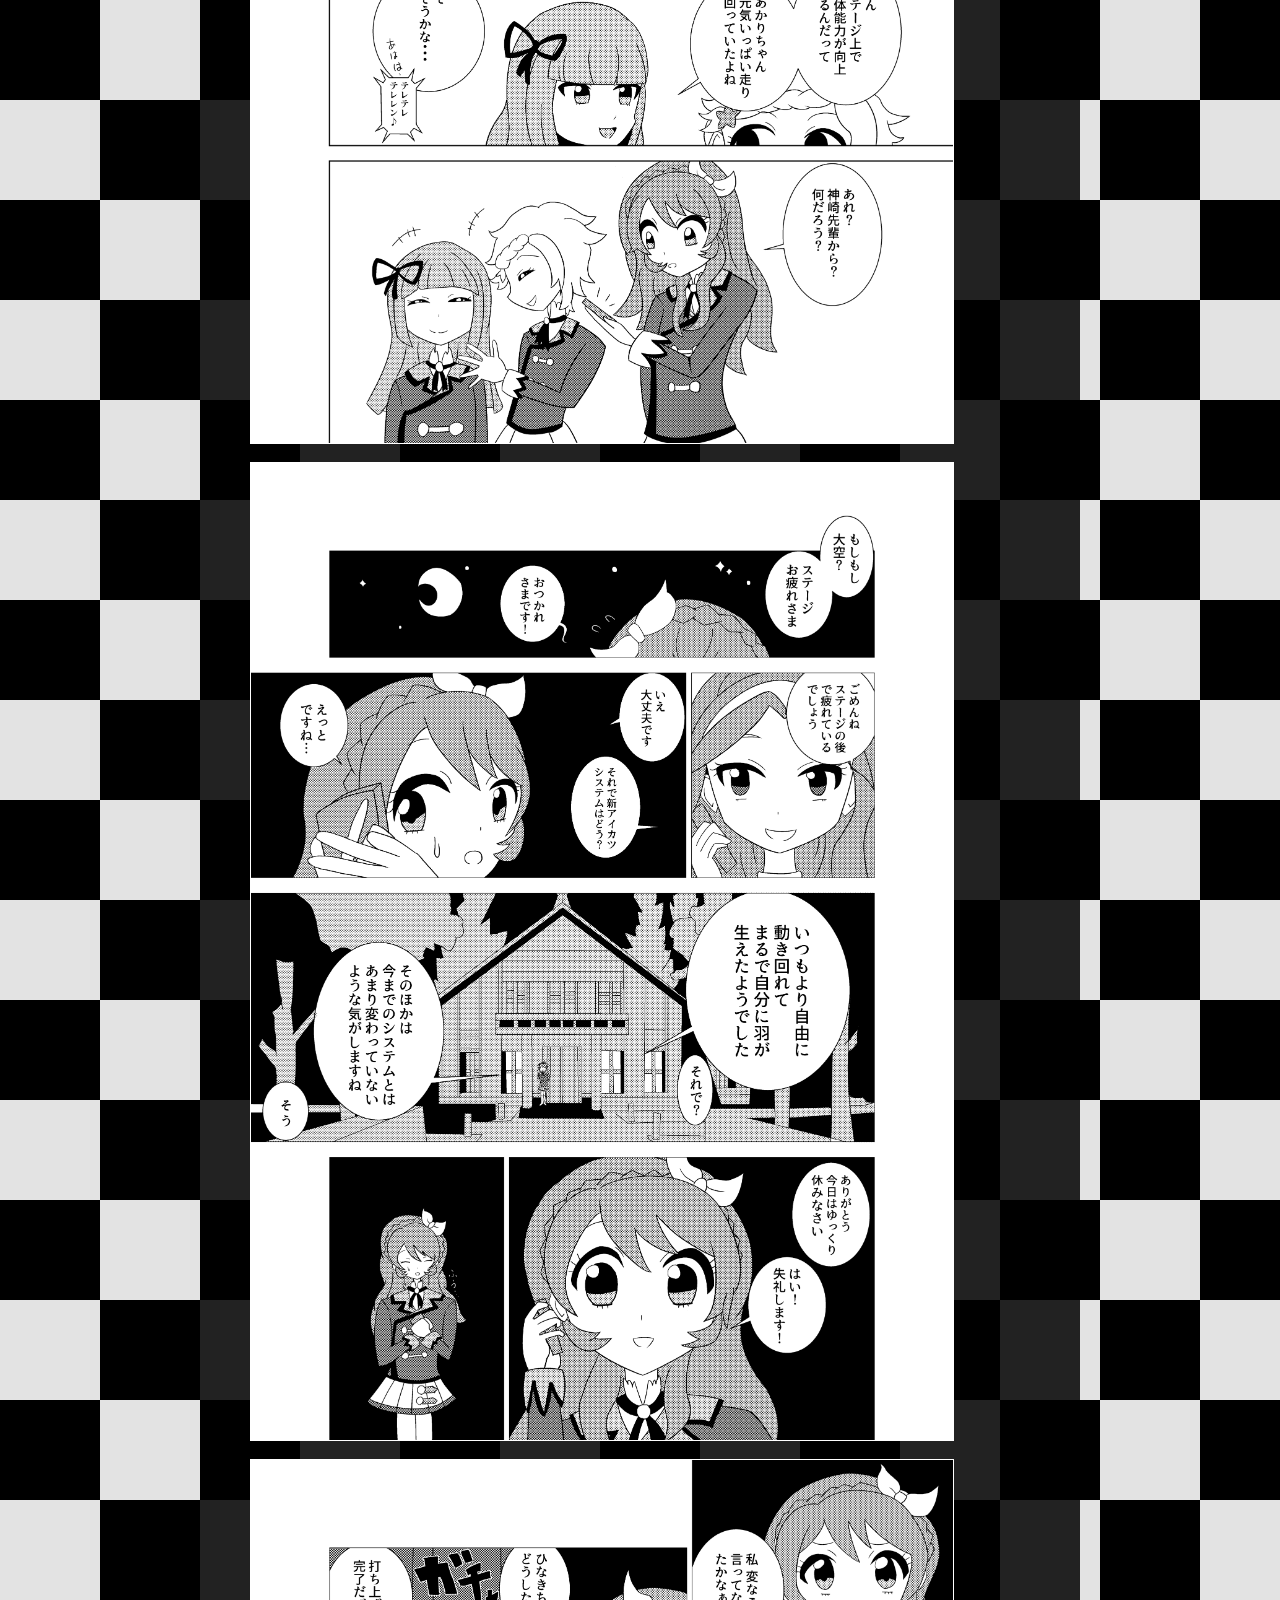
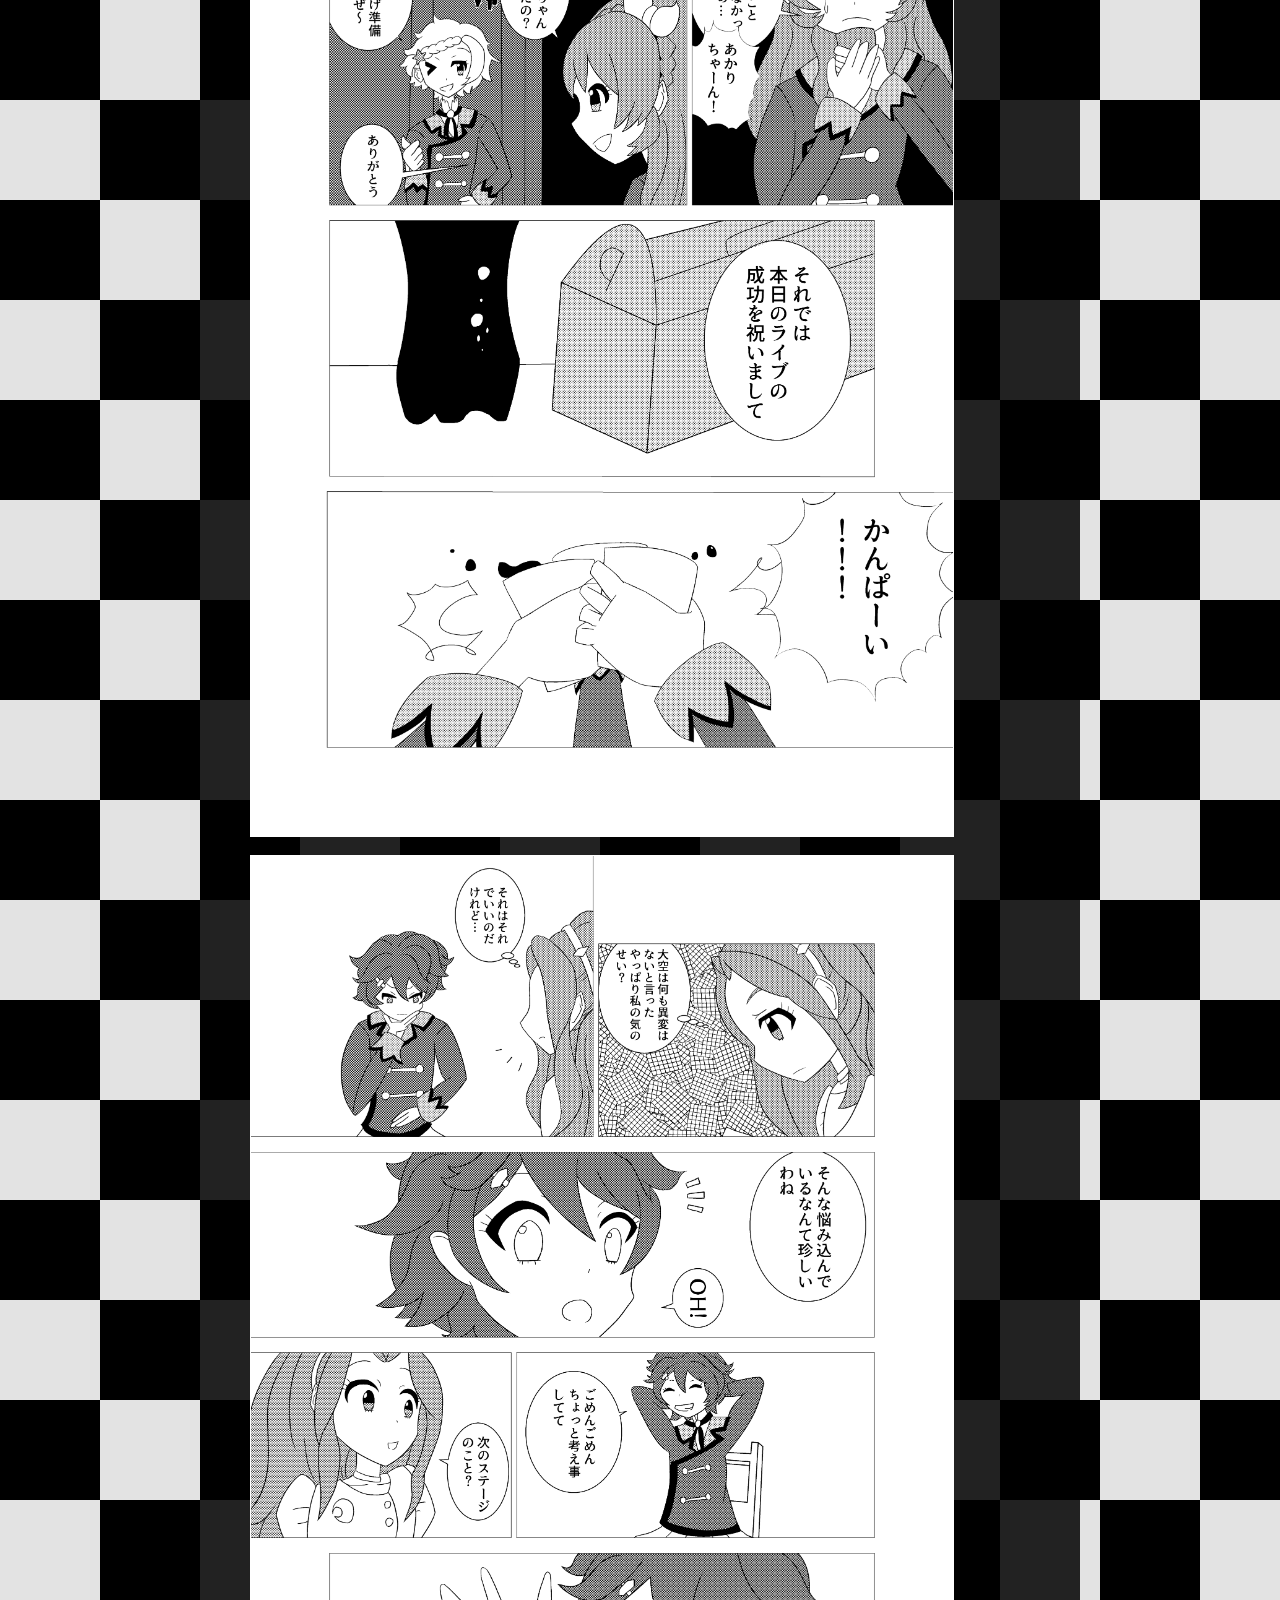
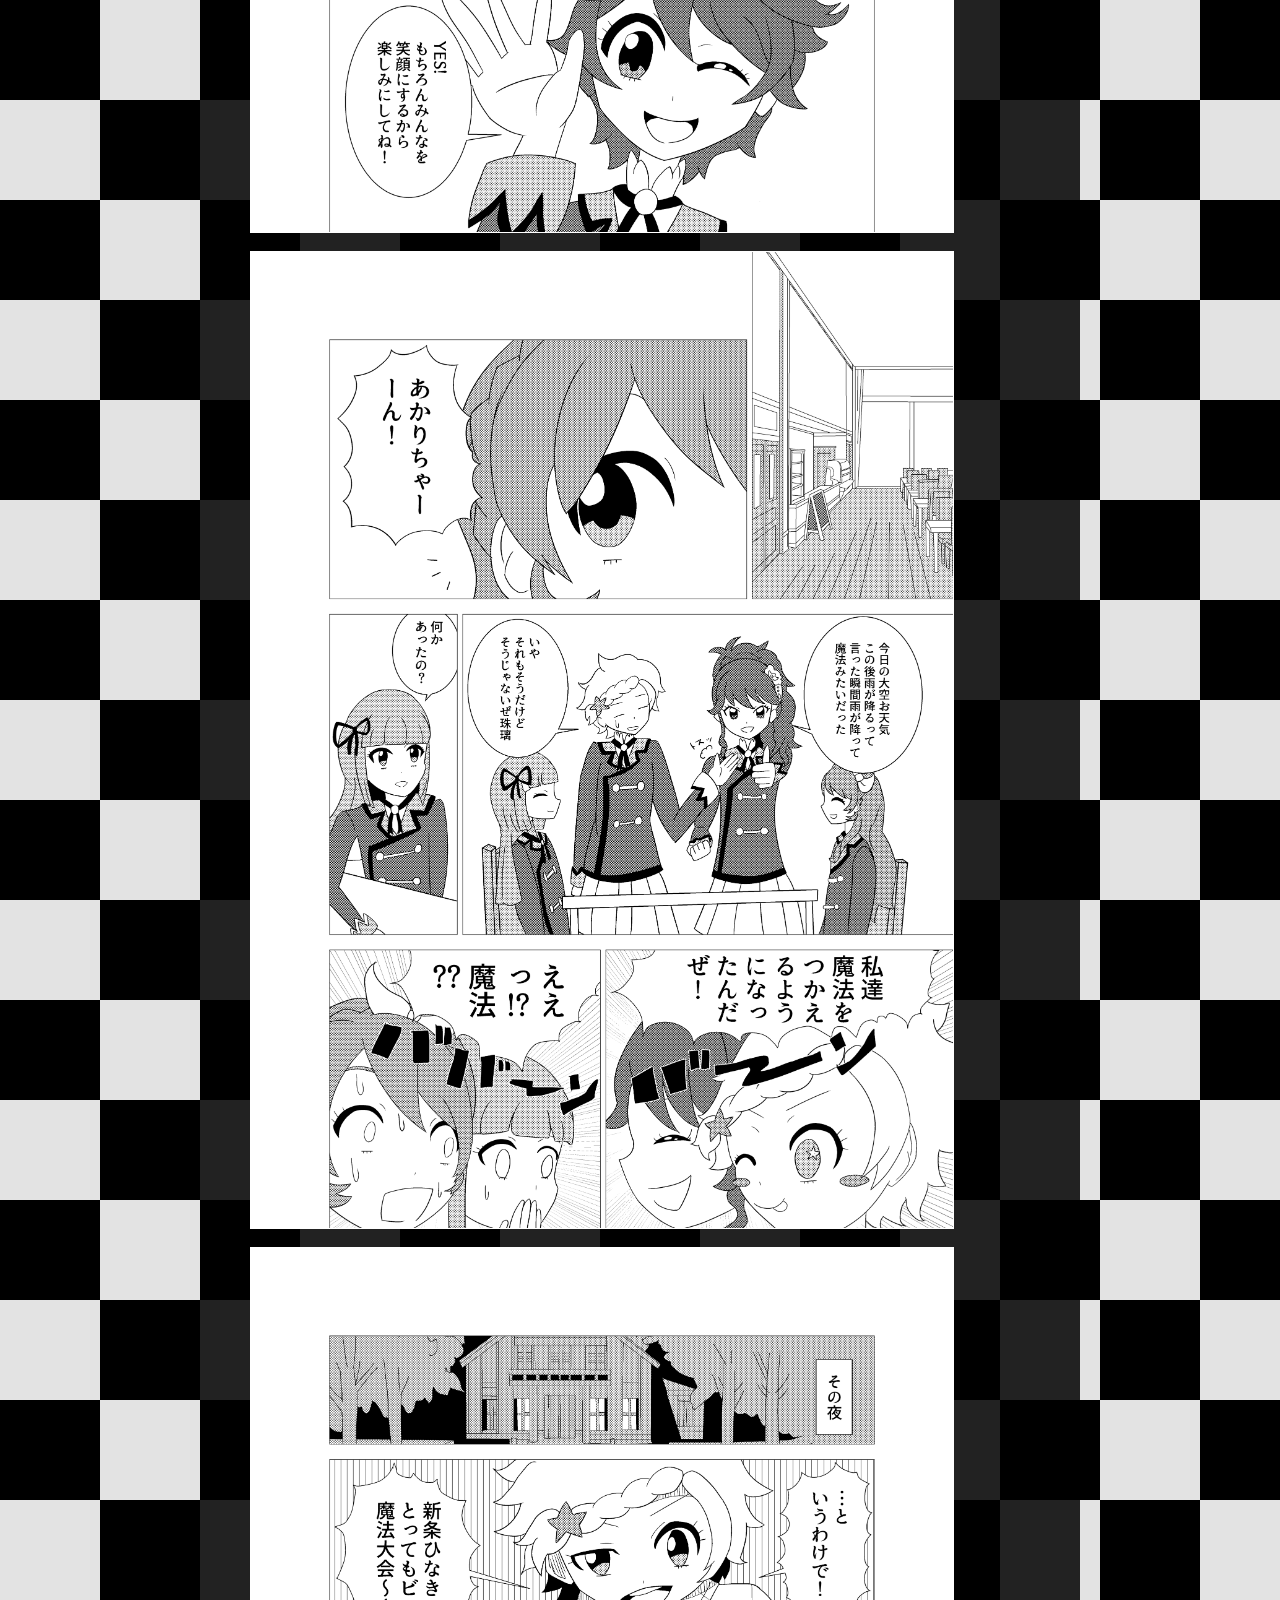
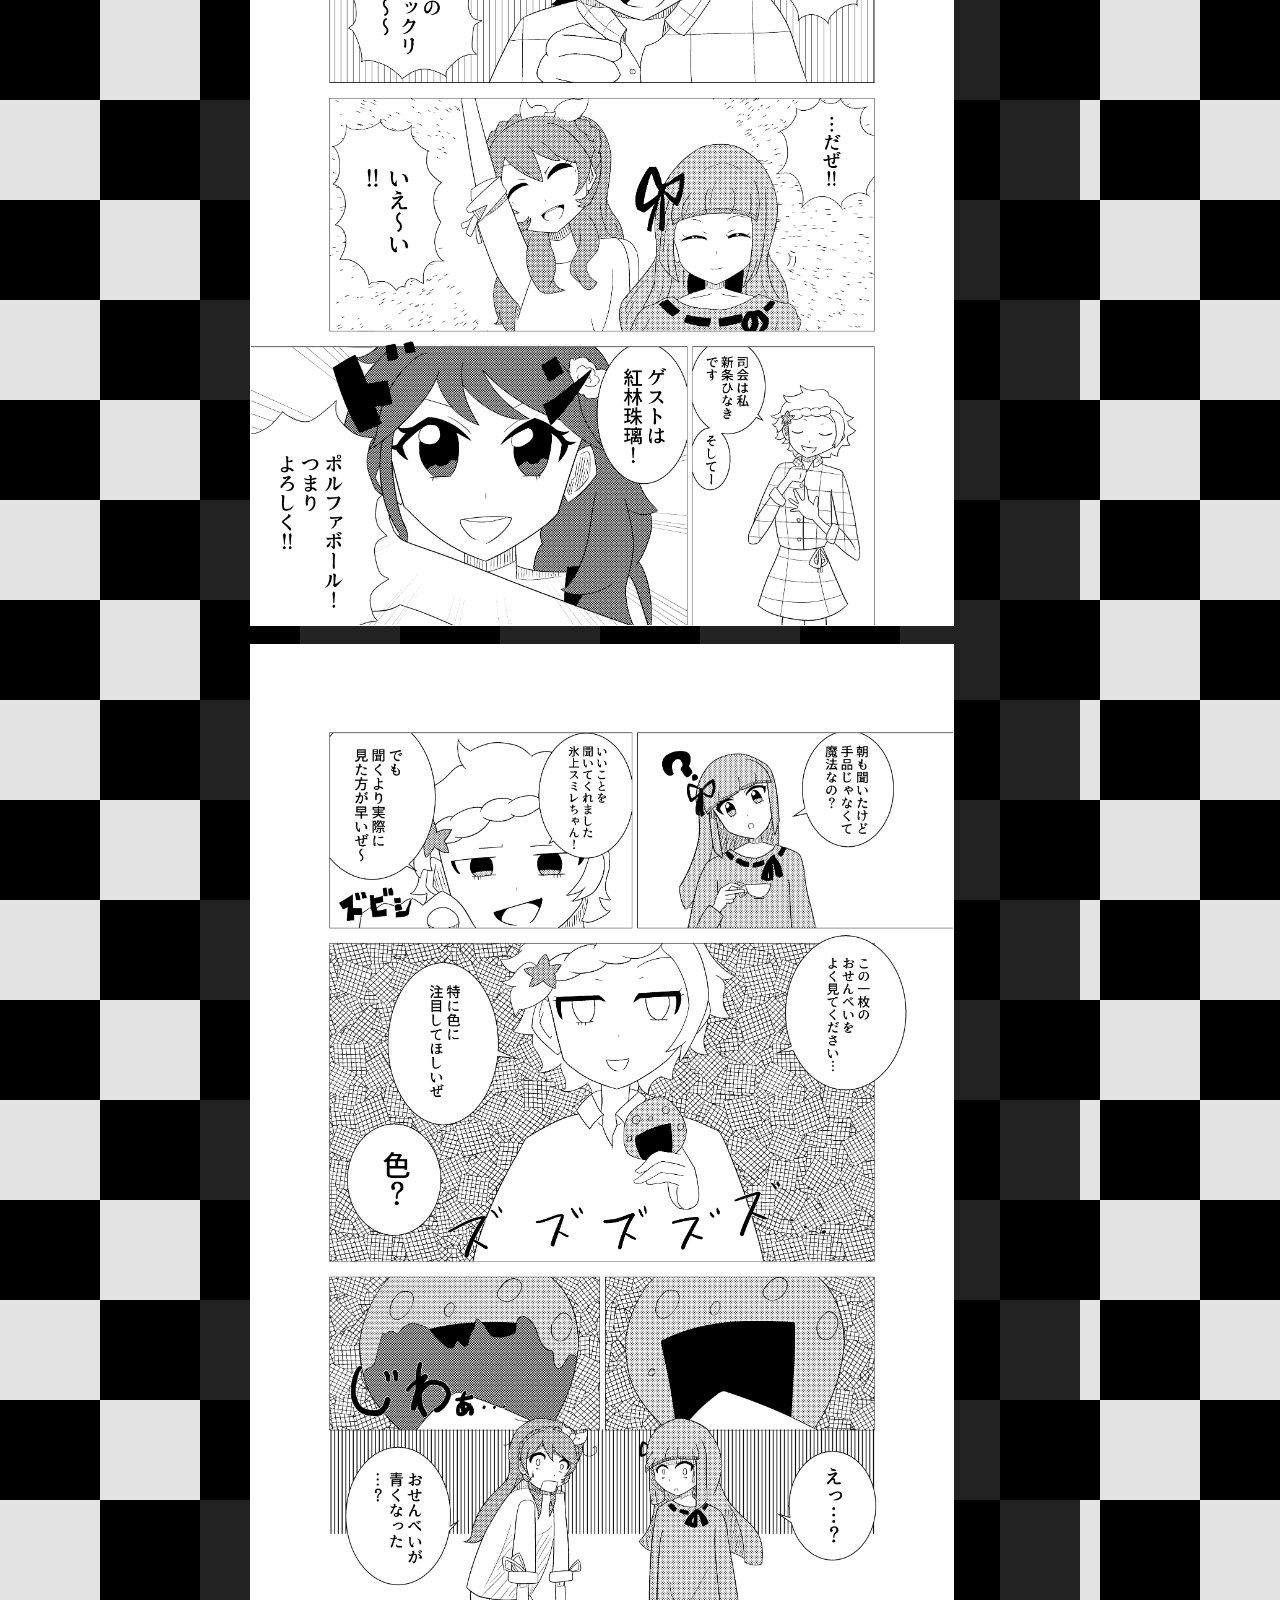
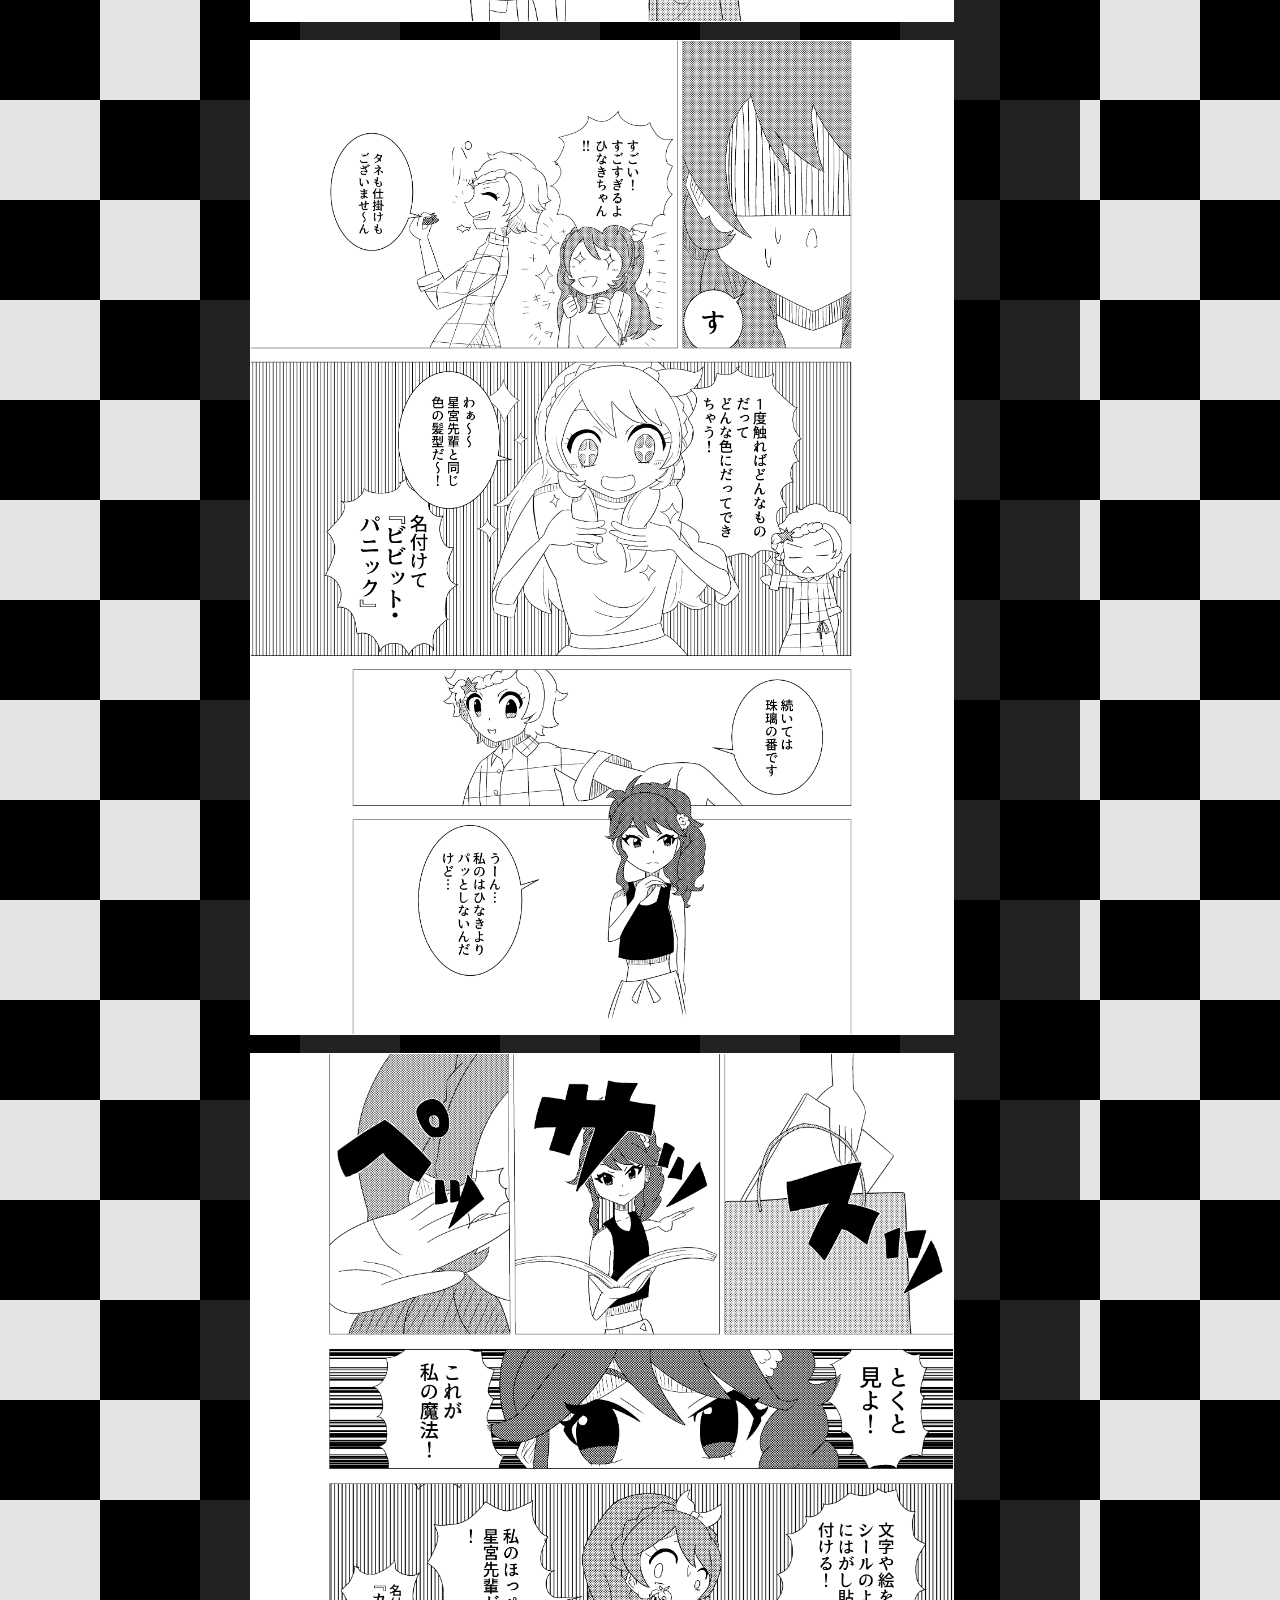
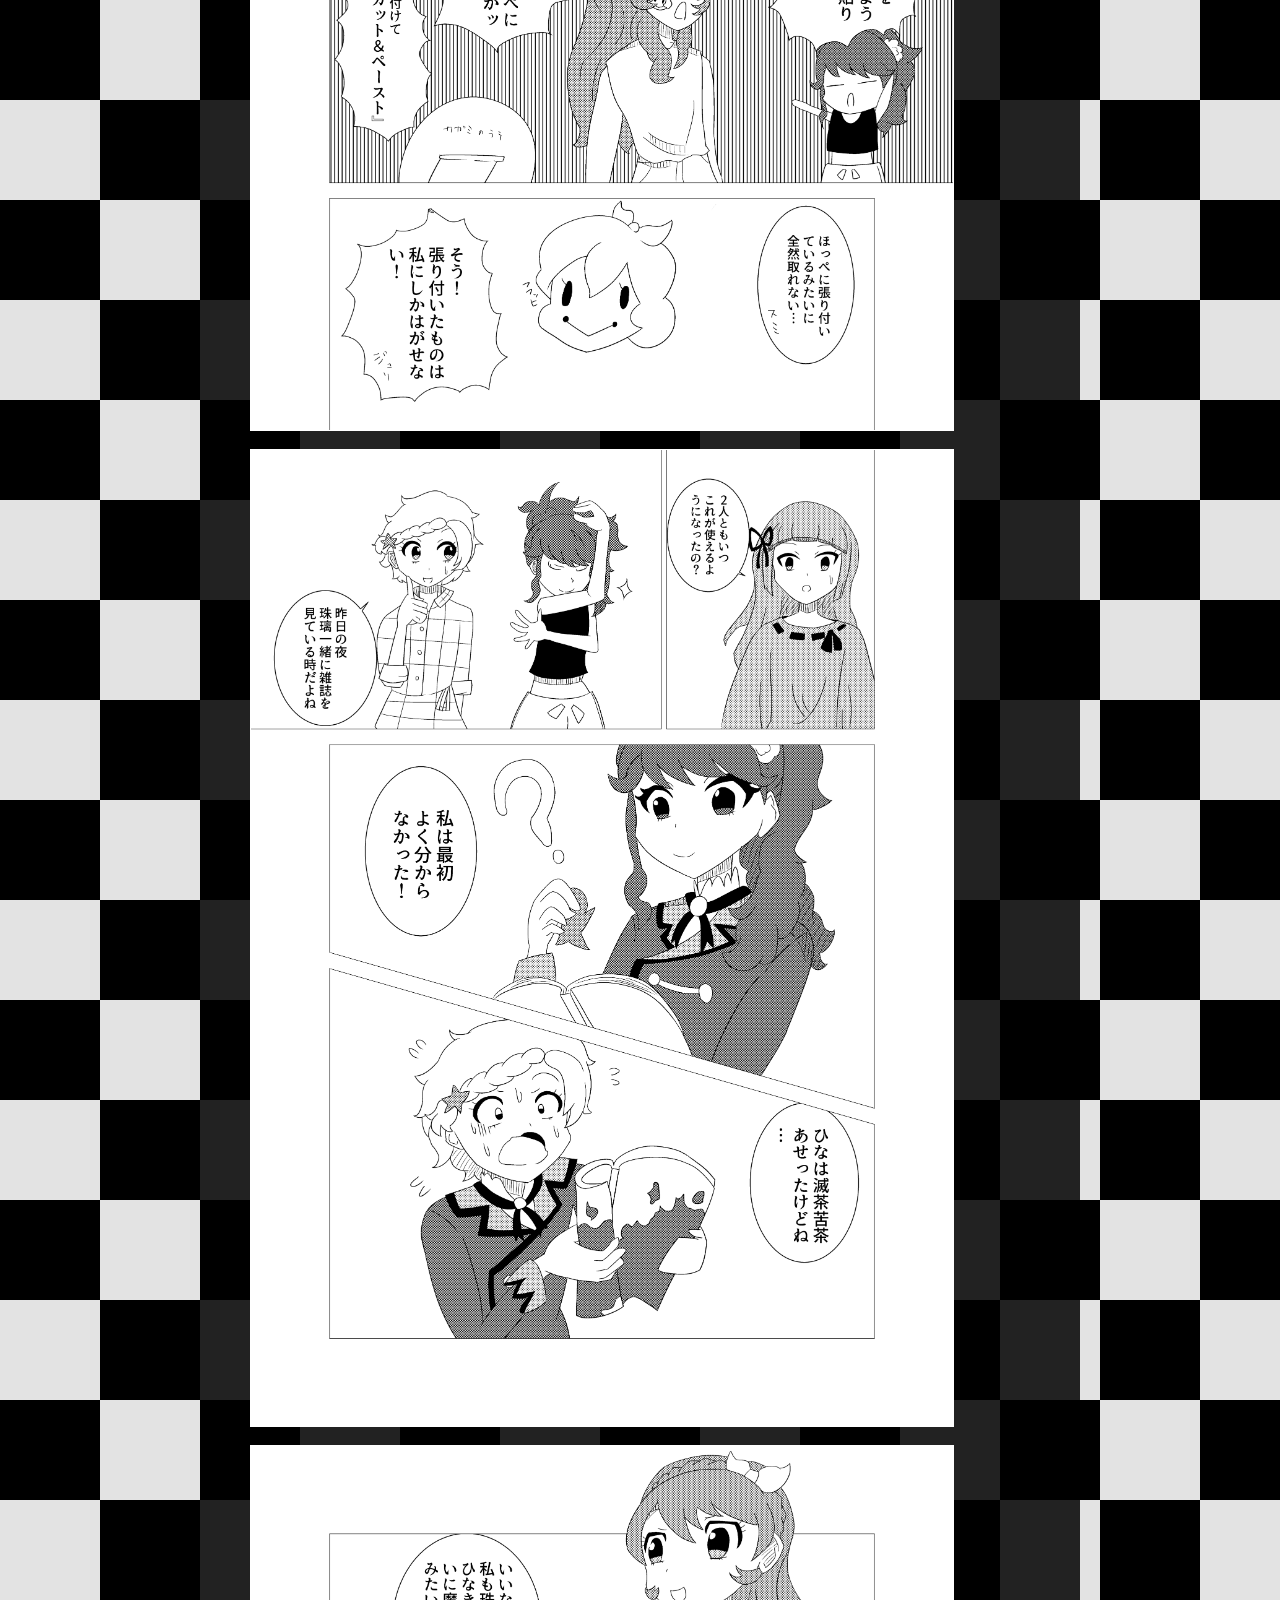
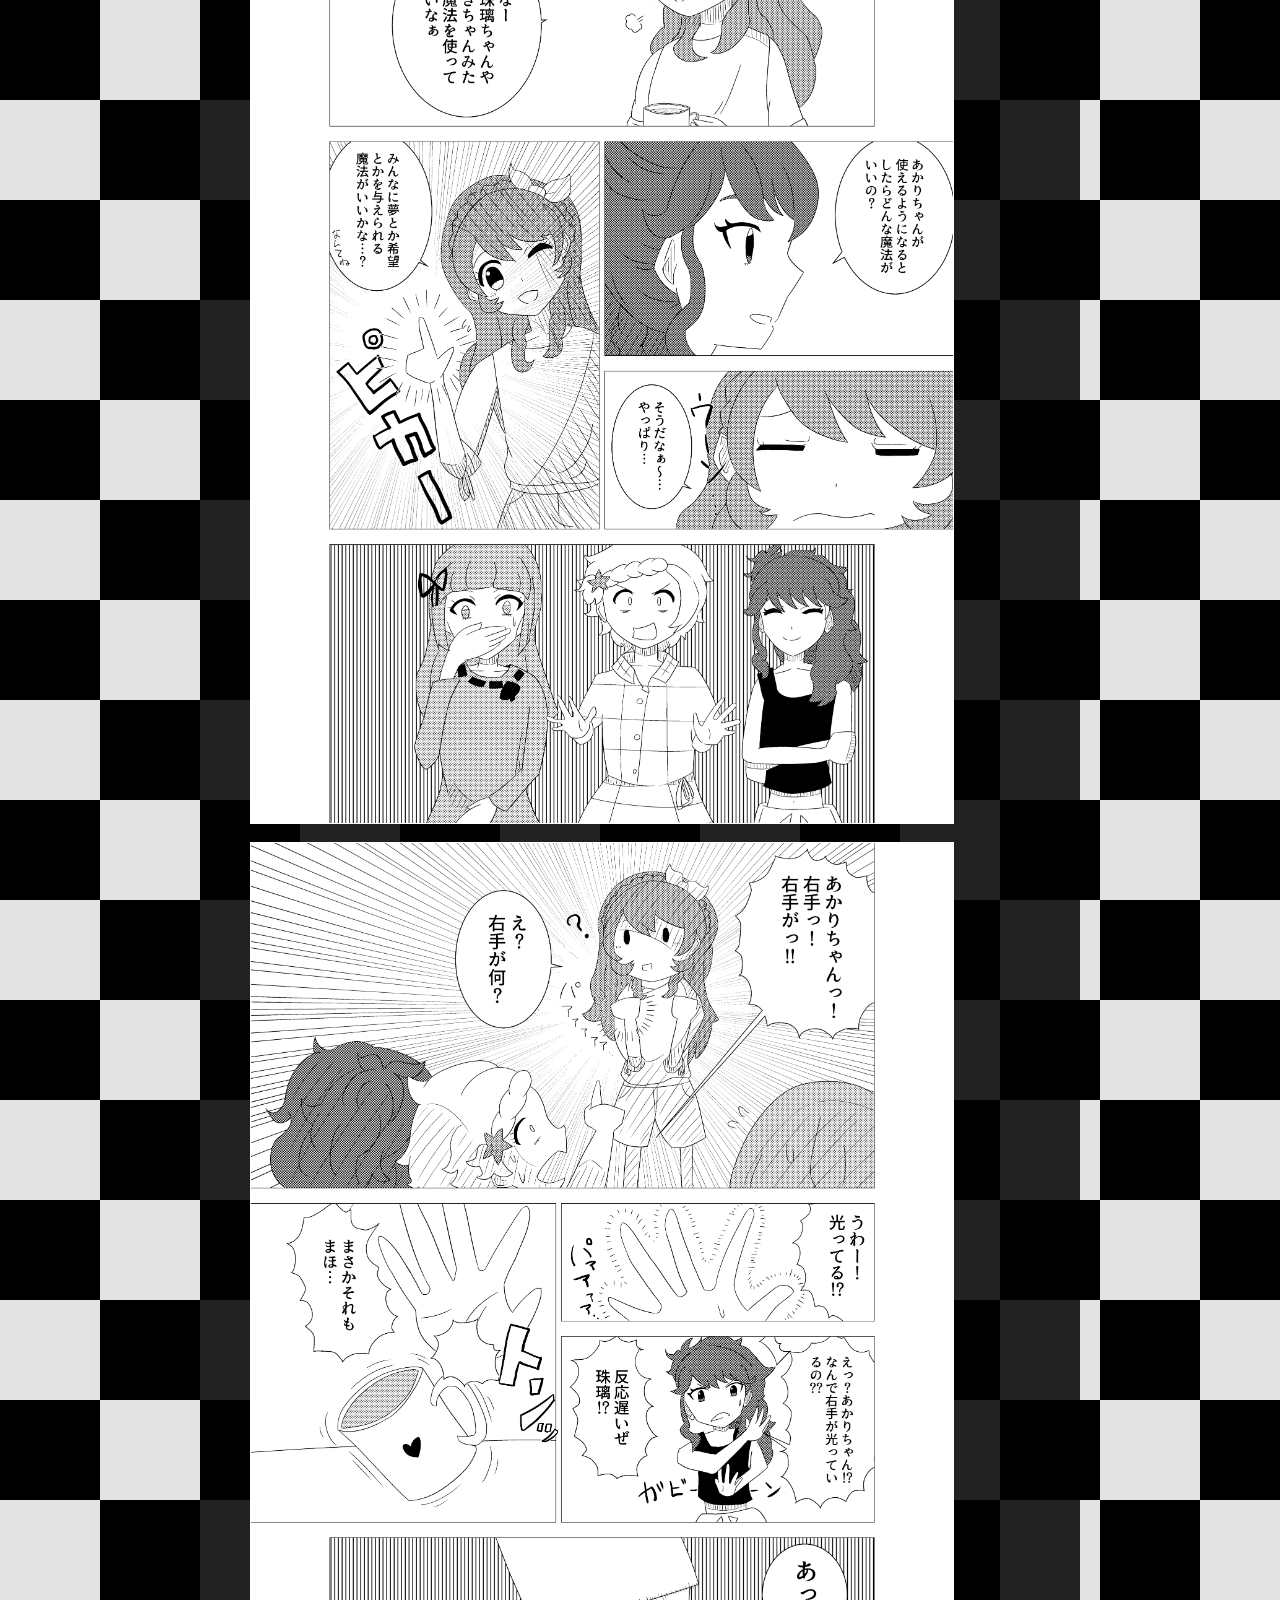
<file: news/under/OzoraAkari_no_Hibon_na_nitizyo.html>
<!DOCTYPE thml>
<!-- under以下のページ -->
<html lang="ja">
<head>
	<title>脳内オリハラパラダイス - 大空あかりの非凡な日常</title>
	<!-- ファビコンの部分 -->
	<link rel="shortcut icon" href="favicon1.ico">
	<!-- メタ属性（そのうち調べて増やします…。） -->
	<meta charset="utf-8">
	<meta name="viewport" content="width=device-width, initial-scale=1.0">
	<meta charset="UTF-8" http-equiv="content-type" content="text/html; charset=utf-8">
	<meta http-equiv="Content-laungage" content="jp">
	<meta name="author" content="オリハラ">
	<meta name="description" content="個人サイト">
	<meta name="robots" content="NOINDEX,NOFOLLOW">
  <!-- キャッシュに関する記述(らしい) -->
	<meta http-equiv="Pragma" content="no-cache">
	<meta http-equiv="cache-control" content="no-cache">
	<meta http-equiv="expires" content="0">
	<!-- （初期のままで変更していない） -->
	<meta http-equiv="Content-Style-Type" content="text/css">
	<meta http-equiv="Content-Script-Type" content="text/javascript">
	<meta name="copyright" content="Copyright Netowl Corporation">
	<!-- cssやjsを読み込むところ -->
	<link rel="stylesheet" type="text/css" href="../../css/stylesheet.css">
</head>
<body>
<div id="contents">
<div id="back-wall"></div>
<div id="wall">
	<!-- ヘッダー（ページタイトル） -->
	<header>
		<a href="../../index.html">
			<img id="title-img" border="0" src="../../images/design/top2.png" height="20px" alt="top1">
		</a>
		<marquee bgcolor="#000000" scrolldelay="70">
			<font id="sub-text">
				【更新履歴】2018/2/7 レイアウトの更新
			</font>
		</marquee>
		<h1>大空あかりの非凡な日常</h1>
	</header>
	<!-- ここまでヘッダー -->
	<div id = "leyout-under">
		<!-- メインコンテンツ -->
		<article id="topic-back-under">
				<h2>1話</h2>
				<img border="1" src="../../images/show/A_comic/p01.png" width="90%" height="auto" alt="p01"><br><br>
				<img border="1" src="../../images/show/A_comic/p02.png" width="90%" height="auto" alt="p02"><br><br>
				<img border="1" src="../../images/show/A_comic/p03.png" width="90%" height="auto" alt="p03"><br><br>
				<img border="1" src="../../images/show/A_comic/p04.png" width="90%" height="auto" alt="p04"><br><br>
				<img border="1" src="../../images/show/A_comic/p05.png" width="90%" height="auto" alt="p05"><br><br>
				<img border="1" src="../../images/show/A_comic/p06.png" width="90%" height="auto" alt="p06"><br><br>
				<img border="1" src="../../images/show/A_comic/p07.png" width="90%" height="auto" alt="p07"><br><br>
				<img border="1" src="../../images/show/A_comic/p08.png" width="90%" height="auto" alt="p08"><br><br>
				<img border="1" src="../../images/show/A_comic/p09.png" width="90%" height="auto" alt="p09"><br><br>
				<img border="1" src="../../images/show/A_comic/p10.png" width="90%" height="auto" alt="p10"><br><br>
				<img border="1" src="../../images/show/A_comic/p11.png" width="90%" height="auto" alt="p11"><br><br>
				<img border="1" src="../../images/show/A_comic/p12.png" width="90%" height="auto" alt="p12"><br><br>
				<img border="1" src="../../images/show/A_comic/p13.png" width="90%" height="auto" alt="p13"><br><br>
				<img border="1" src="../../images/show/A_comic/p14.png" width="90%" height="auto" alt="p14"><br><br>
				<img border="1" src="../../images/show/A_comic/p15.png" width="90%" height="auto" alt="p15"><br><br>
				<img border="1" src="../../images/show/A_comic/p16.png" width="90%" height="auto" alt="p16"><br><br>
				<img border="1" src="../../images/show/A_comic/p17.png" width="90%" height="auto" alt="p17"><br><br>
				<img border="1" src="../../images/show/A_comic/p18.png" width="90%" height="auto" alt="p18"><br><br>
				<img border="1" src="../../images/show/A_comic/p19.png" width="90%" height="auto" alt="p19"><br><br>
			<p class="prof-text">続く…</p>
			</article>
		</div>
	</div>
  <div id="footer">
		<!-- フッター -->
    <small>&copy; 2016 オリハラ Inc.</small>
		<!-- ここまでフッター -->
  </div>
</div>
</body>
</html>
</file>
<file: css/stylesheet.css>
html{width:100%; height:100%}
body{width:100%; height:100%; margin:0; padding:0; text-align:center; letter-spacing:-0.6px; font-size:100%; background:#ffffff url("../images/design/mono.png");}
a{margin:0px; padding:0px; color:green;}
h1{color:#ff007f; text-align:center}
h2{color:#ff007f; text-align:center}
/* 全体 */
#contents{position:relative; color:black; min-height:100%; display:flex; flex-direction:column;}
#wall{width:1080px; height:auto; margin:0 auto; flex:1;}
#back-wall{position:absolute; z-index:-1; width:100%; height:156px; min-width:1080px; background-color:rgba(0,0,0,0.80);}
/* ヘッダー */
header{margin:0px auto; width:700px; height:auto;}
#sub-text{margin:0px; color:white; font-size:80%;}
#title-img{cursor:default; margin-top:30px;}
/* メイン(グリッド) */
#leyout{width:1080px; margin:20px auto; display:grid; grid-template-rows:200px 200px 200px 200px; grid-template-columns:200px 200px 280px 200px 200px;}
#prof-img{grid-row:1; grid-column:1; width:180px; margin:10px; border:double #ff007f;}
#prof-main{grid-row:1; grid-column:2; width:180px; margin:10px; border:double #ff007f;}
#boyaki{grid-row:2; grid-column:1/span 2; width:380px; margin:10px; border:double green;}
#top-pic{grid-row:1/span 2; grid-column:3; width:260px; margin:10px; border:double #ff007f;}
#index{grid-row:1; grid-column:4/span 2; width:380px; margin:10px; border:double green;}
#market{grid-row:2; grid-column:4; width:180px; margin:10px; border:double #ff007f;}
#twitters{grid-row:2/span 2; grid-column:5; width:180px; margin:10px; border:double #ff007f;}
#recommend-month{grid-row:3/span 2; grid-column:1; width:380px;  margin:10px; border:double #ff007f;}
#empty-grid{grid-row:3/span 2; grid-column:3; width:460px;  margin:10px; border:double green;}
#kakugen{grid-row:4; grid-column:5; width:180px;  margin:10px; border:double #ff007f;}
/* サブページ（グリッド） */
#leyout-sub{width:880px; margin:20px auto; display:grid; grid-template-rows:200px 200px; grid-template-columns:200px 200px 200px 200px;}
.con1{grid-row:1/span 2; grid-column:1; width:180px; margin:10px; border:double green;}
.con2{grid-row:1/span 2; grid-column:2; width:180px; margin:10px;border:double green;}
.con3{grid-row:1/span 2; grid-column:3; width:180px; margin:10px;border:double green;}
.go-top{grid-row:2; grid-column:4; width:180px; margin:10px; border:double #ff007f;}
/* イラストページ */
#illust-grid{width:880px; margin:20px auto; display:grid; grid-template-rows:200px 200px; grid-template-columns:200px 200px;}
.min-icon{margin: 2px}
#illust-tag1{grid-row:1; grid-column:1; width:180px; margin:10px; border:double green;}
#illust-tag2{grid-row:1; grid-column:2; width:180px; margin:10px; border:double green;}
/* 文章 */
h1 {color:#ff007f; text-align:center}
h2.pink{color:#ff007f; text-align:center; margin:0px; padding:0px; font-size:20px;}
h2.green{color:green; text-align:center; margin:0px; padding:0px; font-size:20px;}
h3.mini-title{margin:10px auto; padding:0px; font-size:10px; color:#ff007f;}
.prof-text{margin:0px 20px; color:white; font-size:70%; text-align:left;}
.text-boyaki{text-align:left; margin:0px 20px; font-size:80%;}
/* プロフィール */
#prof-icon{margin:2px}
.topic-back{background-color:rgba(0,0,0,0.80); width:170px; margin:5px; height:165px;}
.topic-back-width{background-color:rgba(255,255,255,0.90); width:370px; margin:5px; height:165px;}
.topic-back-height{background-color:rgba(0,0,0,0.80); width:170; height:365px; margin:5px;}
.topic-back-big{background-color:rgba(255,255,255,0.90); width:450px; margin:5px; height:365px;}
/* 目次 */
#index-grid{display:grid; grid-template-rows:60px 60px; grid-template-columns:180px 180px; list-style-type:none; margin:0 auto; padding:0; color:gray}
#index-grid li{border:medium dashed green; width:170px; height:50px; margin:7px;}
#tag1{grid-row:1; grid-column:1;}
#tag2{grid-row:1; grid-column:2;}
#tag3{grid-row:2; grid-column:1;}
#tag4{grid-row:2; grid-column:2;}
.index-img{height:45px;}
a.text-link{color:green;}
/* ツイッター */
.twitter-design{margin:0px 5px;}
.twitter-timeline {min-width:155px!important; max-width:155px!important;}
/* ゲームページ */
.game-pic{margin:10px auto;}
.a-noline{text-decoration:none;}
.topic-back-white{background-color:rgba(255,255,255,0.80); width:170px; margin:5px; height:165px;}
h2.pink-link{color:#ff007f; text-align:center; margin:0px; padding:65px 0px; font-size:24px;}
/* under以下のページ */
#leyout-under{width:880px; margin:10px auto;}
#topic-back-under{background-color:rgba(0,0,0,0.85); padding:40px 50px;}
#topic-back-under{color:white; text-align:left;}
.list{text-align:left; color:white;}
/* メインイラスト */
.main-illust{width:700px;}
#illust-pos{margin:10px auto;}
.back-list{width:180px; height:40px; background-color:rgba(0,0,0,0.85); margin:10px auto;border:double #ff007f;}
h2.pink-link-back{color:#ff007f; text-align:center; margin:0px; padding:0px; font-size:24px;}
/* フッター */
#footer{positon:absolute; bottom:0; width:100%; height:50px; min-width:1080px; background-color:rgba(0,0,0,0.80); grid-row-start:2;
  grid-row-end:3;}
small{font-size:0.8em; text-align:center; color:white;}
</file>
